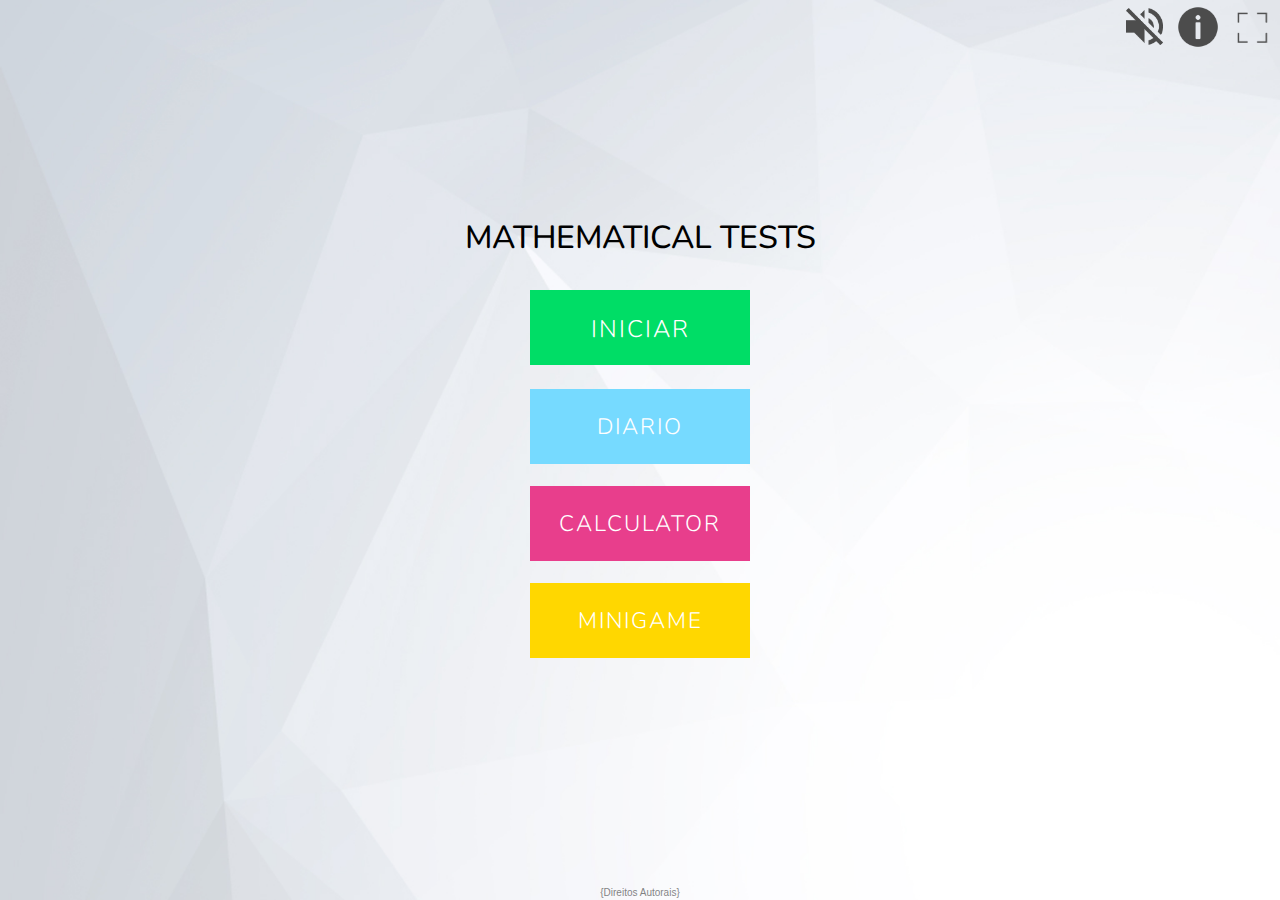
<file: index.html>
<!DOCTYPE html>
<html lang="pt-br">
<head>
    <meta name="viewport" content="width=device-width, user-scalable=no">
    <link rel="icon" href="imagens/the-sum-of2.png">
    <link rel="stylesheet" href="css/estilos.css">
    <link rel="stylesheet" href="css/tingle.min.css">
    <link rel="stylesheet" href="css/button.css">
    <link rel="stylesheet" href="css/modal.css">
    <link rel="stylesheet" href="css/bootstrap.css">
    <meta http-equiv="Content-Language" content="pt-br">
    <meta charset="utf-8">
    <title>MATHEMATICAL TESTS</title>
</head>

<body id="teste">
   <audio id="music" src="audios/music.mp3" type="audio/mp3" autoplay="" loop></audio>
   <nav id="config">
       <img src="imagens/fullscreen.png" id="fullscreen" title='Tela Cheia' class="musIcon" onclick="toggleFullScreen()">
       <img src="imagens/Minimizar.png" id="minimizar" title="Minimizar" class="musIcon" onclick="toggleFullScreen()">
       <img id="inf" src="imagens/infoimg.png" alt="informações sobre o trabalho">
       <img id="activated" class="musIcon" src="imagens/musicon.png" alt="desativar a musica do site">
       <img id="disabled" class="musIcon" src="imagens/musicoff.png" alt="Ativar musica do site">
   </nav>

    <div class="menu">

        <h1 id="titulo">MATHEMATICAL TESTS</h1>

        <a id="b1" id="ButRes" href="SeletordeFases/index.html" class="bts">
            <span>Iniciar</span>
    </a>

        <a id="b2" href="TimeLineIndex.html" id="ButRes" class="bts">
            <span>Diario</span>
    </a>
    <a id="b3" id="ButRes" href="Calc/index.html" class="bts">
        <span>Calculator</span>
</a>
<a id="b4" id="ButRes" href="FastCalculator/FastCalculatorIndex.html" class="bts">
    <span>MiniGame</span>
</a>

    </div>

    <footer>{Direitos Autorais}</footer>
    <script src="JS/tingle.min.js" charset="utf-8"></script>
    <script src="JS/script.js" charset="utf-8"></script>
</body>

</html>
</file>
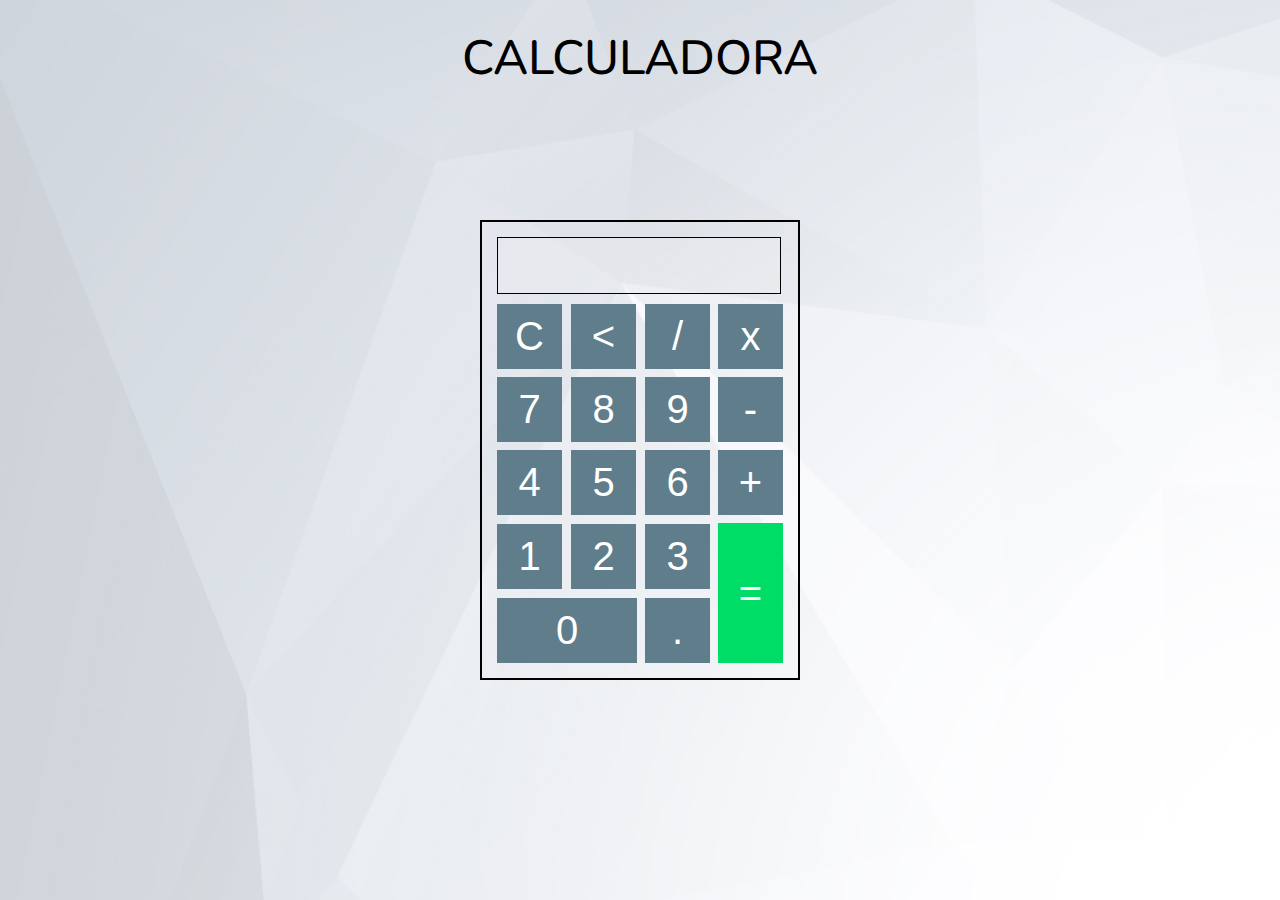
<file: Calc/index.html>
<!DOCTYPE html>
<html>
<head>
	<meta name="viewport" content="width=device-width, initial-scale=1.0">
	<title>Calculadora</title>
	<link rel="stylesheet" type="text/css" href="main.css">
</head>
<body>
	<h1>CALCULADORA</h1>
	<div class="main">
		<form name="form">
			<input disabled="disabled" class="textview" name="textview">
		</form>
		<table>
			<tr>
				<td><input class="btt" type="button" value="C" onclick="limpar()"></td>
				<td><input class="btt" type="button" value="<" onclick="voltar()"></td>
				<td><input class="btt" type="button" value="/" onclick="inserir_num('/')"></td>
				<td><input class="btt" type="button" value="x" onclick="inserir_num('*')"></td>
			</tr>
			<tr>
				<td><input class="btt" type="button" value="7" onclick="inserir_num(7)"></td>
				<td><input class="btt" type="button" value="8" onclick="inserir_num(8)"></td>
				<td><input class="btt" type="button" value="9" onclick="inserir_num(9)"></td>
				<td><input class="btt" type="button" value="-" onclick="inserir_num('-')"></td>
			</tr>
			<tr>
				<td><input class="btt" type="button" value="4" onclick="inserir_num(4)"></td>
				<td><input class="btt" type="button" value="5" onclick="inserir_num(5)"></td>
				<td><input class="btt" type="button" value="6" onclick="inserir_num(6)"></td>
				<td><input class="btt" type="button" value="+" onclick="inserir_num('+')"></td>
			</tr>
			<tr>
				<td><input class="btt" type="button" value="1" onclick="inserir_num(1)"></td>
				<td><input class="btt" type="button" value="2" onclick="inserir_num(2)"></td>
				<td><input class="btt" type="button" value="3" onclick="inserir_num(3)"></td>
				<td rowspan="5"><input id="igual" class="btt" type="button" value="=" onclick="resposta()"></td>
			</tr>
			<tr>
				<td colspan="2"><input id="zero" class="btt" type="button" value="0" onclick="inserir_num(0)"></td>
				<td><input class="btt" type="button" value="." onclick="inserir_num('.')"></td>
			</tr>
		</table>
	</div>
	<script type="text/javascript" src="script.js"></script>
</body>
</html>
</file>
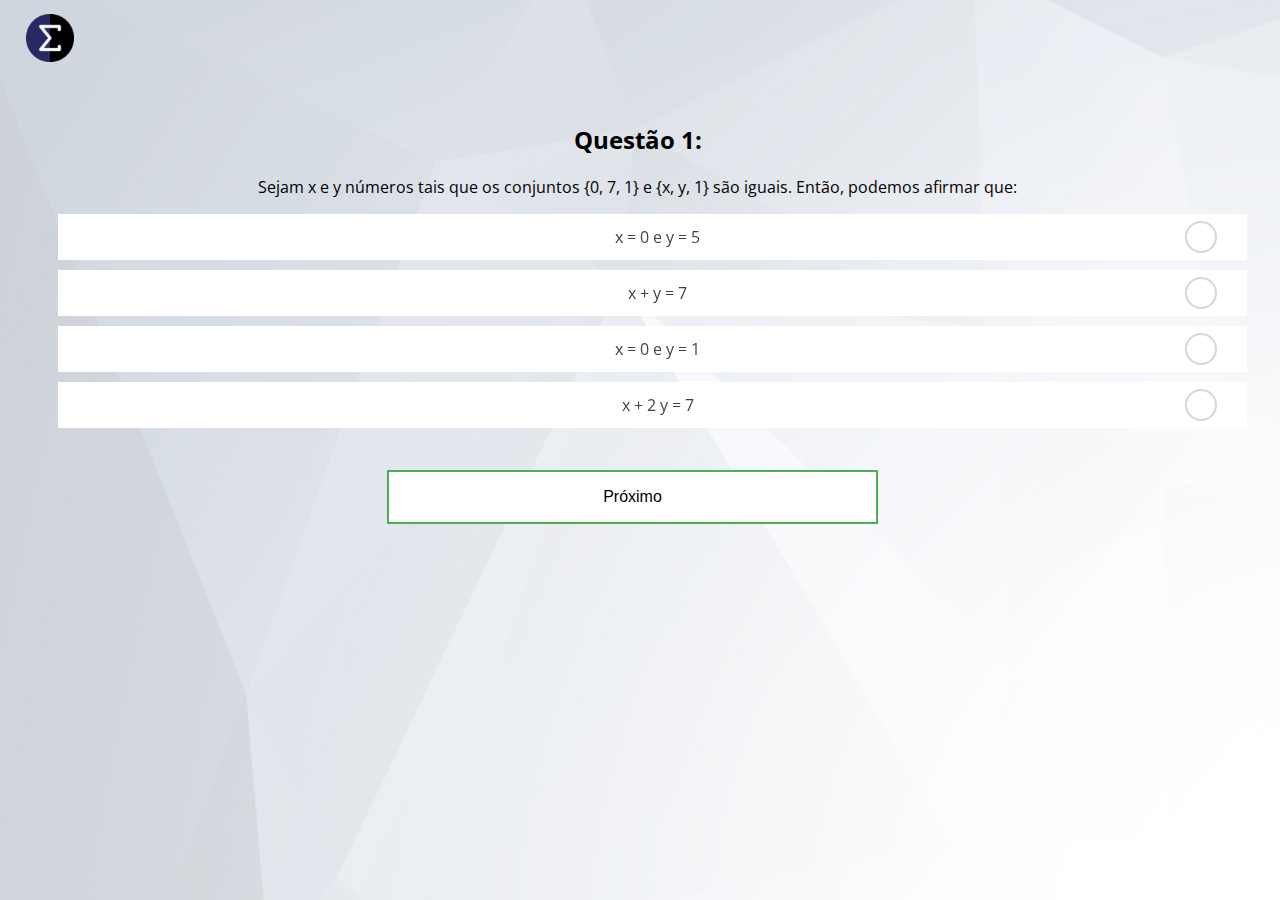
<file: conjuntos/index.html>
<!DOCTYPE html>
<html lang="pt-bt">

<head>
    <meta charset="UTF-8">
    <title>Conjuntos</title>
    <link rel="icon" href="imgs/the-sum-of2.png">
    <link rel="stylesheet" href="scss/button.css">
    <link rel="stylesheet" href="css/estilo.css">
    <link rel="stylesheet" href="cssradio/style.css">
    <link rel="stylesheet" href="scss/style.scss">
    <link rel="stylesheet" href="modal/tingle.min.css">
    <link rel="stylesheet" type="text/css" href="https://fonts.googleapis.com/css?family=Open Sans" />
</head>

<body>
    <a href="../index.html"><img title="Voltar para o Menu" src="imgs/the-sum-of2.png" id="voltar"></a>
    <div id='container'>
        <div id='title'>
        </div>
        <br>
        <div id='quiz'></div>
        <div id='next'><button class="button button1">Próximo</button></div>
        <div id='start'><button class="button button1">Tentar novamente</button></div>
        <div id='fim'><button class="button button1">Gabarito</button></div>
    </div>

    <script type='text/javascript' src='https://ajax.googleapis.com/ajax/libs/jquery/1.9.1/jquery.min.js'></script>
    <script src='http://cdnjs.cloudflare.com/ajax/libs/jquery/2.1.3/jquery.min.js'></script>
    <link href="https://fonts.googleapis.com/css?family=Fira+Sans" rel="stylesheet">
    <script src="modal/tingle.min.js"></script>
    <script src="js/index.js"></script>
</body>

</html>
</file>
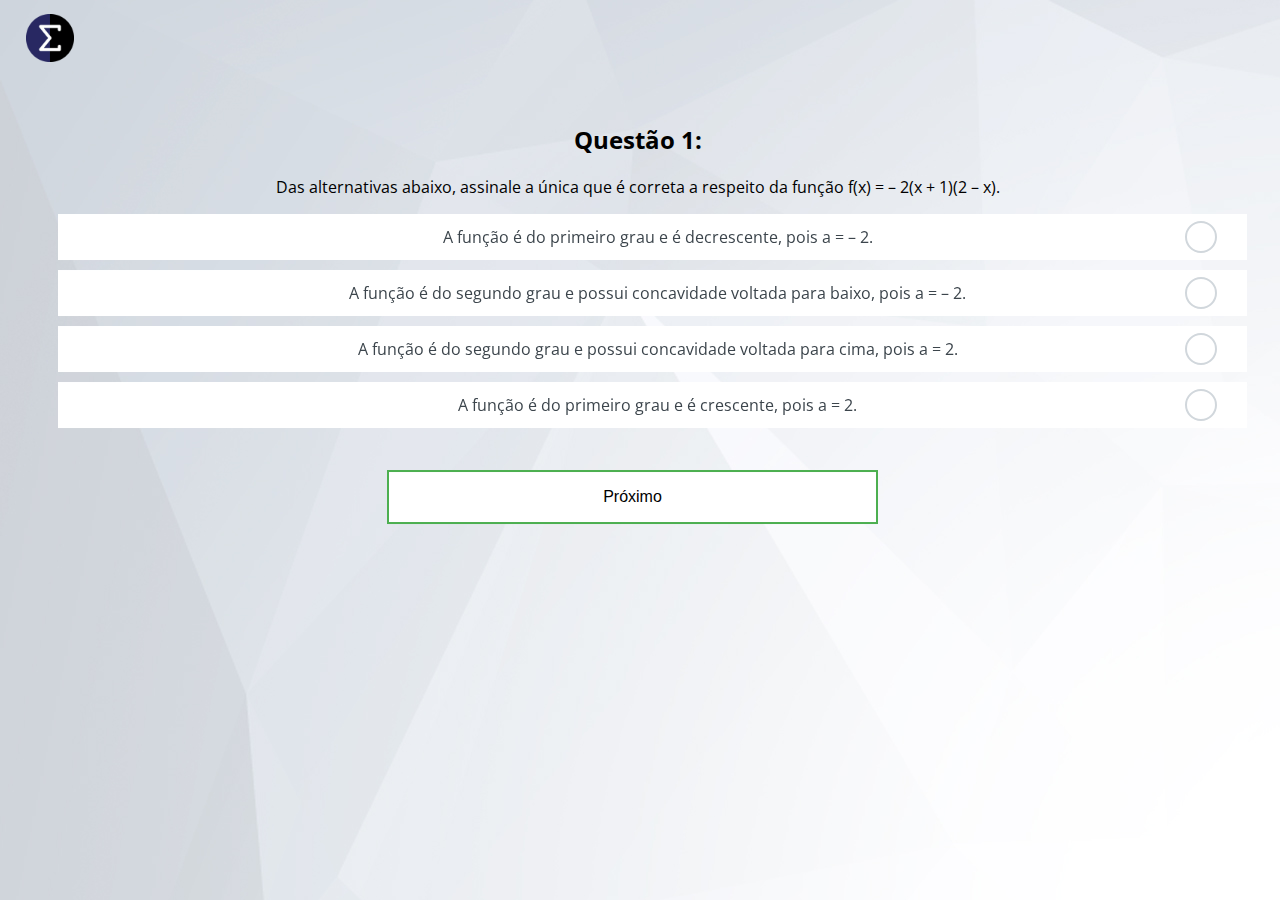
<file: funcao2grau/index.html>
<!DOCTYPE html>
<html lang="pt-bt">

<head>
    <meta charset="UTF-8">
    <title>Função de 2° Grau</title>
    <link rel="icon" href="imgs/the-sum-of2.png">
    <link rel="stylesheet" href="scss/button.css">
    <link rel="stylesheet" href="css/estilo.css">
    <link rel="stylesheet" href="cssradio/style.css">
    <link rel="stylesheet" href="scss/style.scss">
    <link rel="stylesheet" href="modal/tingle.min.css">
    <link rel="stylesheet" type="text/css" href="https://fonts.googleapis.com/css?family=Open Sans" />
</head>

<body>
    <a href="../index.html"><img title="Voltar para o Menu" src="imgs/the-sum-of2.png" id="voltar"></a>
    <div id='container'>
        <div id='title'>
        </div>
        <br>
        <div id='quiz'></div>
        <div id='next'><button class="button button1">Próximo</button></div>
        <div id='start'><button class="button button1">Tentar novamente</button></div>
        <div id='fim'><button class="button button1">Gabarito</button></div>
    </div>

    <script type='text/javascript' src='https://ajax.googleapis.com/ajax/libs/jquery/1.9.1/jquery.min.js'></script>
    <script src='http://cdnjs.cloudflare.com/ajax/libs/jquery/2.1.3/jquery.min.js'></script>
    <link href="https://fonts.googleapis.com/css?family=Fira+Sans" rel="stylesheet">
    <script src="modal/tingle.min.js"></script>
    <script src="js/index.js"></script>
</body>

</html>
</file>
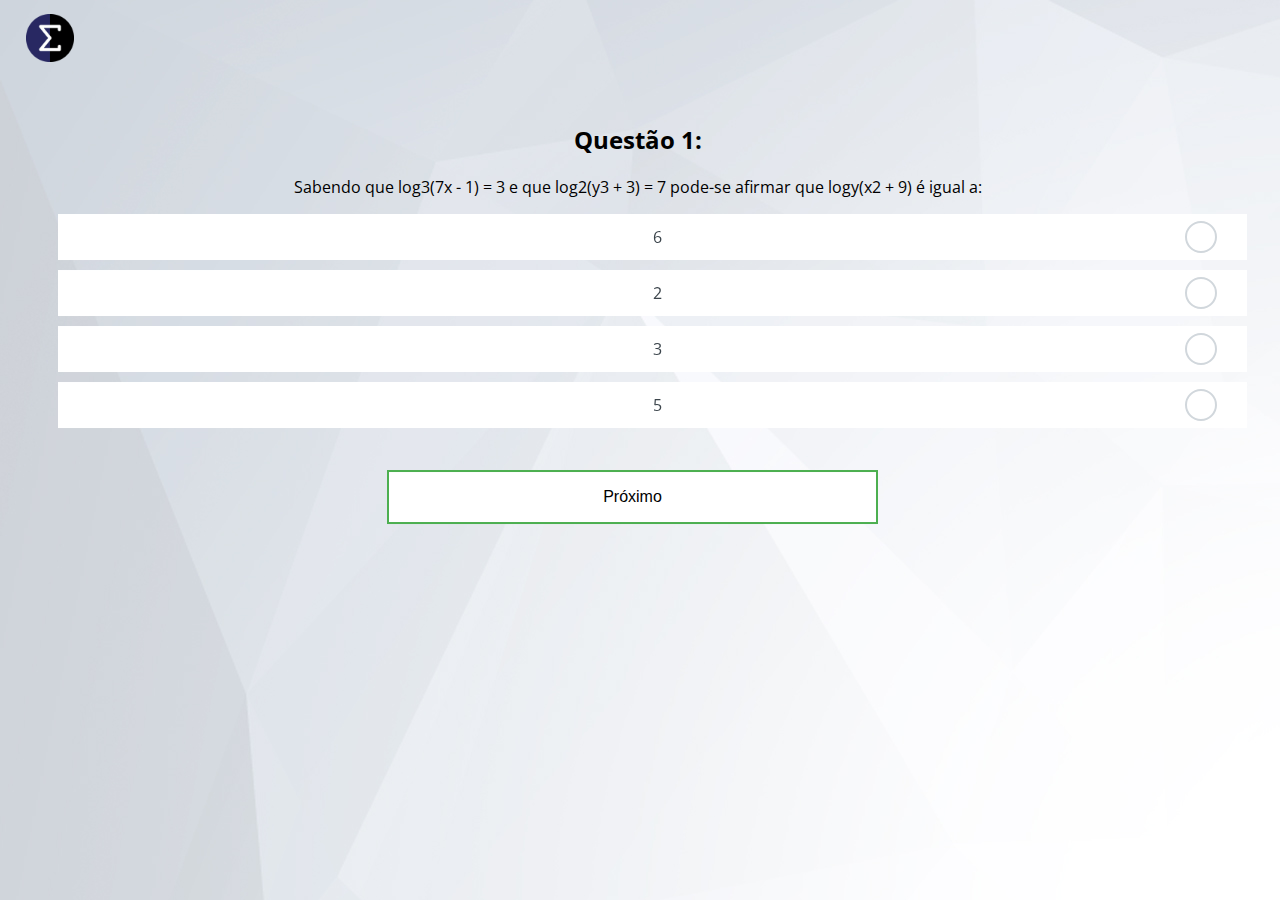
<file: Logaritimo/index.html>
<!DOCTYPE html>
<html lang="pt-bt">

<head>
    <meta charset="UTF-8">
    <title>Logaritimo</title>
    <link rel="icon" href="imgs/the-sum-of2.png">
    <link rel="stylesheet" href="scss/button.css">
    <link rel="stylesheet" href="css/estilo.css">
    <link rel="stylesheet" href="cssradio/style.css">
    <link rel="stylesheet" href="scss/style.scss">
    <link rel="stylesheet" href="modal/tingle.min.css">
    <link rel="stylesheet" type="text/css" href="https://fonts.googleapis.com/css?family=Open Sans" />
</head>

<body>
    <a href="../index.html"><img title="Voltar para o Menu" src="imgs/the-sum-of2.png" id="voltar"></a>
    <div id='container'>
        <div id='title'>
        </div>
        <br>
        <div id='quiz'></div>
        <div id='next'><button class="button button1">Próximo</button></div>
        <div id='start'><button class="button button1">Tentar novamente</button></div>
        <div id='fim'><button class="button button1">Gabarito</button></div>
    </div>
    

    <script type='text/javascript' src='https://ajax.googleapis.com/ajax/libs/jquery/1.9.1/jquery.min.js'></script>
    <script src='http://cdnjs.cloudflare.com/ajax/libs/jquery/2.1.3/jquery.min.js'></script>
    <link href="https://fonts.googleapis.com/css?family=Fira+Sans" rel="stylesheet">
    <script src="modal/tingle.min.js"></script>
    <script src="js/index.js"></script>
</body>

</html>
</file>
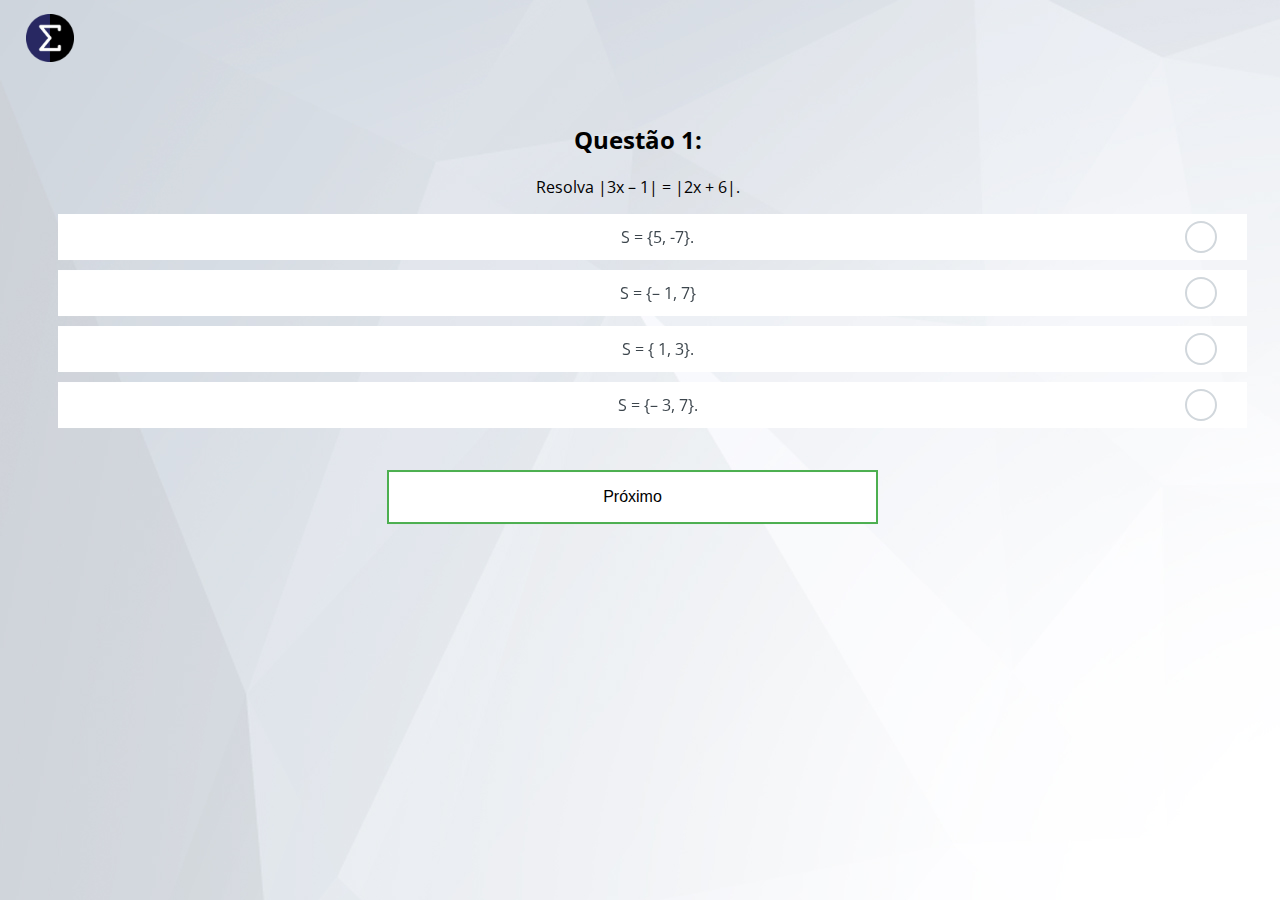
<file: Modulo/index.html>
<!DOCTYPE html>
<html lang="pt-bt">

<head>
    <meta charset="UTF-8">
    <title>Modulo</title>
    <link rel="icon" href="imgs/the-sum-of2.png">
    <link rel="stylesheet" href="scss/button.css">
    <link rel="stylesheet" href="css/estilo.css">
    <link rel="stylesheet" href="cssradio/style.css">
    <link rel="stylesheet" href="scss/style.scss">
    <link rel="stylesheet" href="modal/tingle.min.css">
    <link rel="stylesheet" type="text/css" href="https://fonts.googleapis.com/css?family=Open Sans" />
</head>

<body>
    <a href="../index.html"><img title="Voltar para o Menu" src="imgs/the-sum-of2.png" id="voltar"></a>
    <div id='container'>
        <div id='title'>
        </div>
        <br>
        <div id='quiz'></div>
        <div id='next'><button class="button button1">Próximo</button></div>
        <div id='start'><button class="button button1">Tentar novamente</button></div>
        <div id='fim'><button class="button button1">Gabarito</button></div>
    </div>

    <script type='text/javascript' src='https://ajax.googleapis.com/ajax/libs/jquery/1.9.1/jquery.min.js'></script>
    <script src='http://cdnjs.cloudflare.com/ajax/libs/jquery/2.1.3/jquery.min.js'></script>
    <link href="https://fonts.googleapis.com/css?family=Fira+Sans" rel="stylesheet">
    <script src="modal/tingle.min.js"></script>
    <script src="js/index.js"></script>
</body>

</html>
</file>
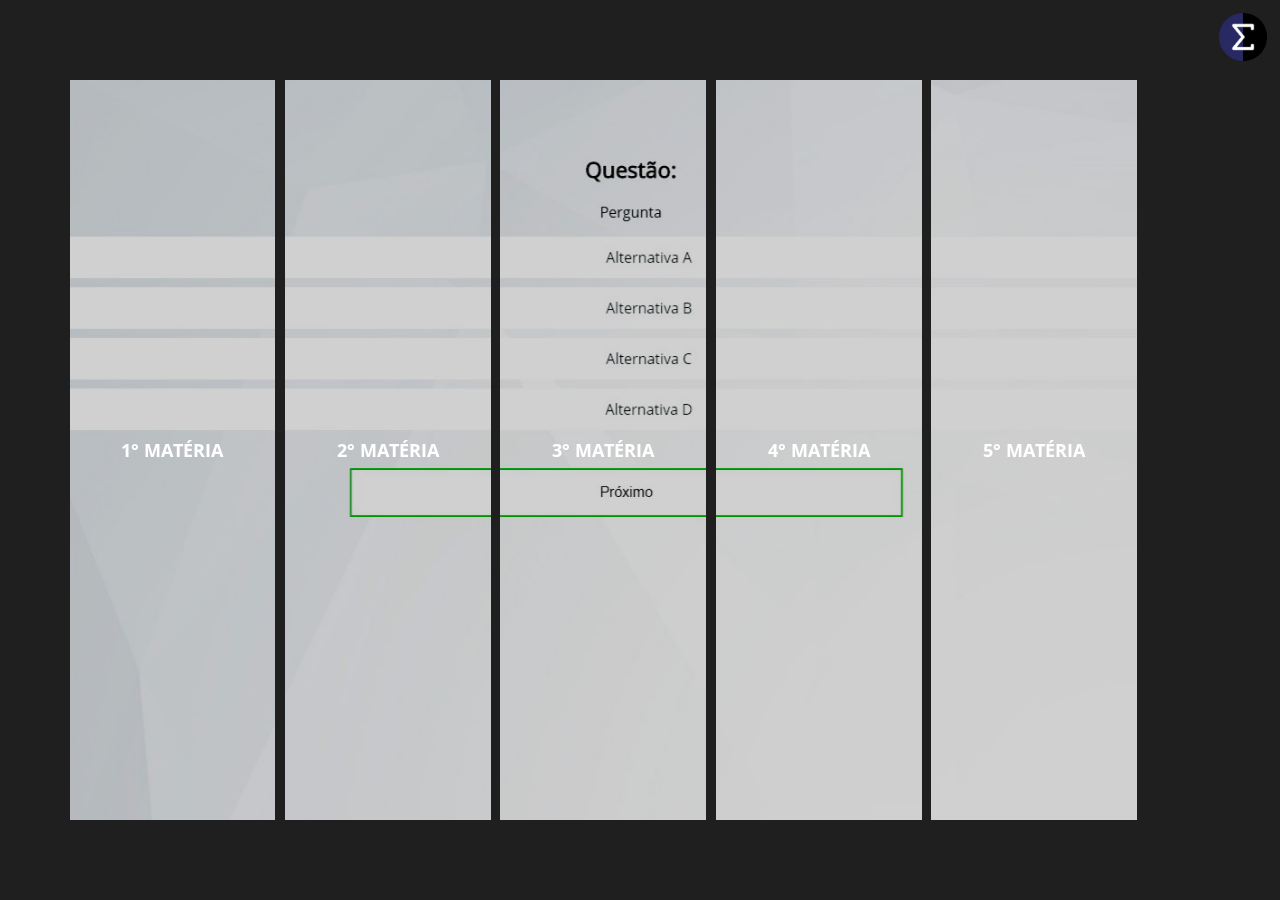
<file: SeletordeFases/index.html>
<!DOCTYPE html>
<html lang="pt-br">

<head>
    <meta charset="UTF-8">
    <title>Fases</title>

    <link rel='stylesheet' href='https://fonts.googleapis.com/css?family=Open+Sans'>
    <link rel="stylesheet" href="css/style.css">
    <link rel="icon" href="imagens/the-sum-of2.png">
 

</head>

<body>
    <a href="../index.html"><img title="Página Inicial" id="volte" src="imagens/the-sum-of2.png"></a>
    <div class="cont s--inactive">
  <!-- cont inner start -->
  <div class="cont__inner">
    <!-- el start -->
    <div class="el">
      <div class="el__overflow">
        <div class="el__inner">
          <div class="el__bg"></div>
          <div class="el__preview-cont">
            <h2 class="el__heading">1° Matéria</h2>
          </div>
          <a href="../conjuntos/index.html">
          <div class="el__content">
            <div class="el__text">Conjuntos</div>
          </div>
          </a>
            <div class="el__close-btn"></div>
        </div>
      </div>
      <div class="el__index">
        <div class="el__index-back">1</div>
        <div class="el__index-front">
          <div class="el__index-overlay" data-index="1">1</div>
        </div>
      </div>
    </div>
    <!-- el end -->
    <!-- el start -->
    <div class="el">
      <div class="el__overflow">
        <div class="el__inner">
          <div class="el__bg"></div>
          <div class="el__preview-cont">
            <h2 class="el__heading">2° Matéria</h2>
          </div>
          <a href="../funcao2grau/index.html">
          <div class="el__content">
            <div class="el__text">Função de 2° grau</div>
          </div>
            </a>
            <div class="el__close-btn"></div>
        </div>
      </div>
      <div class="el__index">
        <div class="el__index-back">2</div>
        <div class="el__index-front">
          <div class="el__index-overlay" data-index="2">2</div>
        </div>
      </div>
    </div>
    <!-- el end -->
    <!-- el start -->
    <div class="el">
      <div class="el__overflow">
        <div class="el__inner">
          <div class="el__bg"></div>
          <div class="el__preview-cont">
            <h2 class="el__heading">3° Matéria</h2>
          </div>
          <a href="../Modulo/index.html">
          <div class="el__content">
            <div class="el__text">Modulo</div>
          </div>
            </a>
            <div class="el__close-btn"></div>
        </div>
      </div>
      <div class="el__index">
        <div class="el__index-back">3</div>
        <div class="el__index-front">
          <div class="el__index-overlay" data-index="3">3</div>
        </div>
      </div>
    </div>
    <!-- el end -->
    <!-- el start -->
    <div class="el">
      <div class="el__overflow">
        <div class="el__inner">
          <div class="el__bg"></div>
          <div class="el__preview-cont">
            <h2 class="el__heading">4° Matéria</h2>
          </div>
            <a href="../Logaritimo/index.html">
          <div class="el__content">
            <div class="el__text">Logaritimo</div>
          </div>
            </a>
            <div class="el__close-btn"></div>
        </div>
      </div>
      <div class="el__index">
        <div class="el__index-back">4</div>
        <div class="el__index-front">
          <div class="el__index-overlay" data-index="4">4</div>
        </div>
      </div>
    </div>
    <!-- el end -->
    <!-- el start -->
    <div class="el">
      <div class="el__overflow">
        <div class="el__inner">
          <div class="el__bg"></div>
          <div class="el__preview-cont">
            <h2 class="el__heading">5° Matéria</h2>
          </div>
          <a href="../FastCalculatorIndex.html">
          <div class="el__content">
            <div class="el__text">Trigonometria</div>
          </div>
            </a>
            <div class="el__close-btn"></div>
        </div>
      </div>
      <div class="el__index">
        <div class="el__index-back">5</div>
        <div class="el__index-front">
          <div class="el__index-overlay" data-index="5">5</div>
        </div>
      </div>
    </div>
    <!-- el end -->
  </div>
  <!-- cont inner end -->
</div>
    

    <script src="js/index.js"></script>

</body>

</html>
</file>
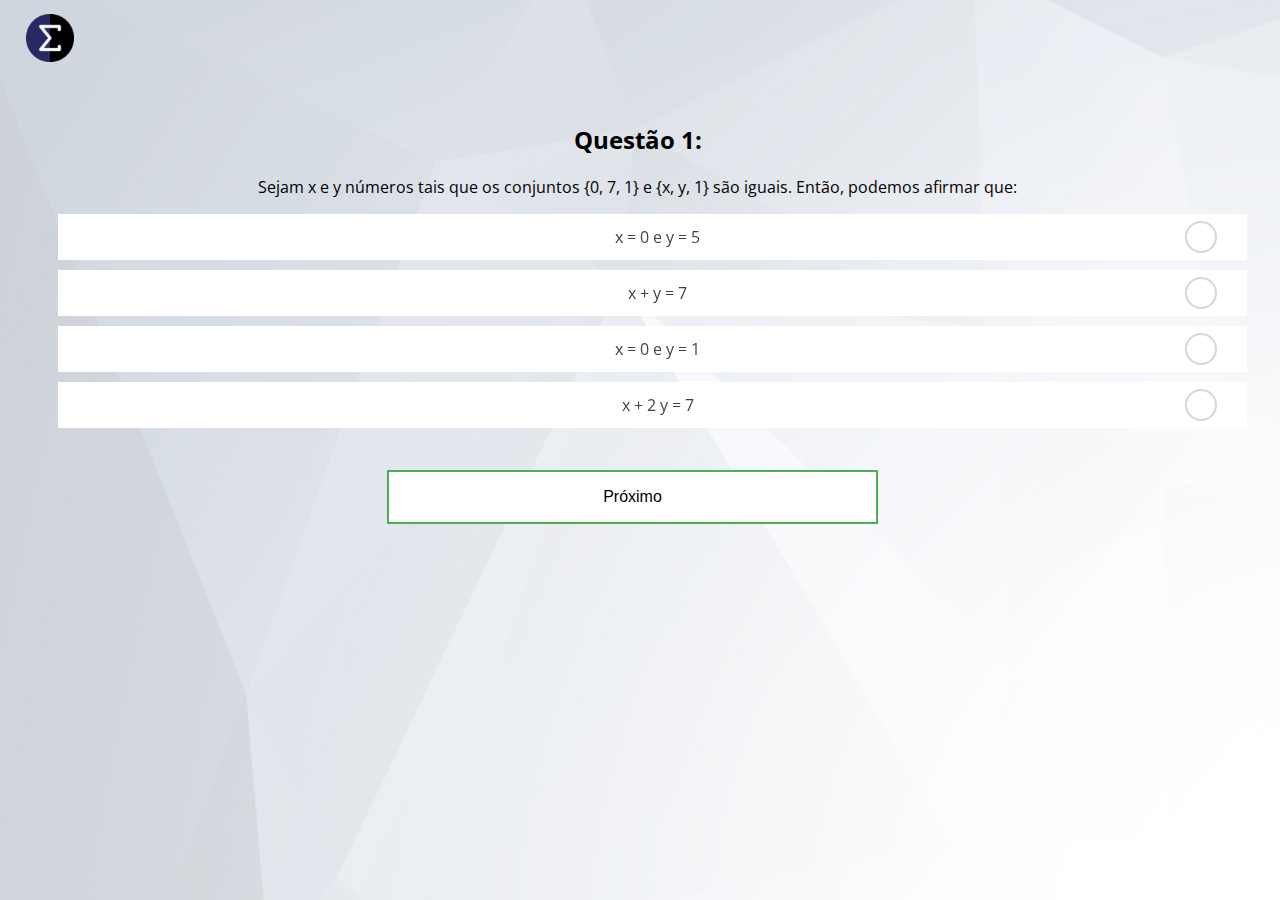
<file: Trigonometria/index.html>
<!DOCTYPE html>
<html lang="pt-bt">

<head>
    <meta charset="UTF-8">
    <title>Fase 3</title>
    <link rel="icon" href="imgs/the-sum-of2.png">
    <link rel="stylesheet" href="scss/button.css">
    <link rel="stylesheet" href="css/estilo.css">
    <link rel="stylesheet" href="cssradio/style.css">
    <link rel="stylesheet" href="scss/style.scss">
    <link rel="stylesheet" href="modal/tingle.min.css">
    <link rel="stylesheet" type="text/css" href="https://fonts.googleapis.com/css?family=Open Sans" />
</head>

<body>
    <a href="../index.html"><img title="Voltar para o Menu" src="imgs/the-sum-of2.png" id="voltar"></a>
    <div id='container'>
        <div id='title'>
        </div>
        <br>
        <div id='quiz'></div>
        <div id='next'><button class="button button1">Próximo</button></div>
        <div id='start'><button class="button button1">Tentar novamente</button></div>
        <div id='fim'><button class="button button1">Fim??</button></div>
    </div>

    <script type='text/javascript' src='https://ajax.googleapis.com/ajax/libs/jquery/1.9.1/jquery.min.js'></script>
    <script src='http://cdnjs.cloudflare.com/ajax/libs/jquery/2.1.3/jquery.min.js'></script>
    <link href="https://fonts.googleapis.com/css?family=Fira+Sans" rel="stylesheet">
    <script src="modal/tingle.min.js"></script>
    <script src="js/index.js"></script>
</body>

</html>
</file>
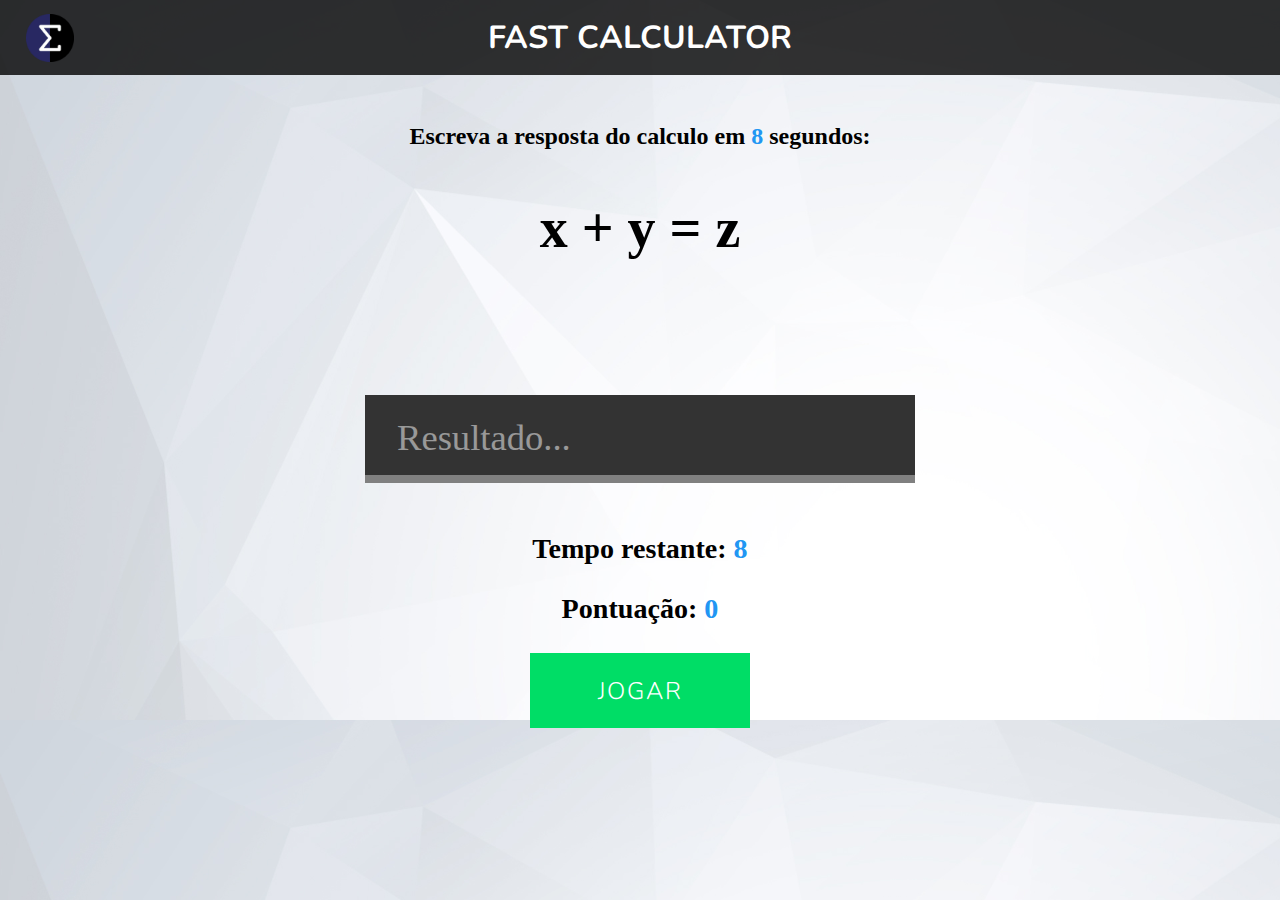
<file: FastCalculator/FastCalculatorIndex.html>
<!DOCTYPE html>

<html lang="pt-br">

  <head>
    <meta charset="UTF-8">
    <meta name="viewport" content="width=device-width, user-scalable=no">
    <link rel="stylesheet" href="../modal/tingle.min.css">
    <link rel="stylesheet" href="FastCalculatorMain.css">
    <link rel="icon" href="../imagens/the-sum-of2.png">
    <title>Fast Calculator</title>
  </head>

  <body>
    <a href="../index.html"><img src="../imagens/the-sum-of2.png" id="voltar"></a>
    <header id="cabecalho">
      <h1 id="title">FAST CALCULATOR</h1>
    </header>
    <div id="corpo">
    <h2 id="tutorial">Escreva a resposta do calculo em <span id="sgs">8</span> segundos:</h2>
    <h2 id="calculo_atual">x + y = z</h2>

    <div class="centered">
      <div class="group">
        <input type="number" id="name" required="required" autocomplete="off">
        <label for="name">Resultado...</label>
      <div class="bar" id="barra"></div>
    </div>
    <div id="contador">
    <h3 id="segs">Tempo restante: <span id="segundos_restantes">8</span></h3>
    <h3 id="pts">Pontuação: <span id="pontuacao_atual">0</span></h3>
  </div>
  <button id="ButRes" class="bts">Jogar</button>
</div>
<h3 id="num_questoes">1/10</h3>
  </div>
 <script src="../modal/tingle.min.js"></script>
<script src="FastCalculatorScript.js"></script>
  </body>

</html>
</file>
<file: css/estilos.css>
#modal-open {
  display: block;
}
#modal-close {
  display: none;
}
.abrirCreditos {
  width: 6%;
  display: inline-block;
}

.girar{
    position: relative;
    animation: girar .5s ease-in-out 0s;
    animation-fill-mode: forwards;
}
.fade {
  position: relative;
  animation: fadeIn .9s ease-in-out 0s;
}

#borda {
  border-top: 1px solid #e9ecef;
}
#descricao {
  margin-left: 4.8em;
  display: none;
}
#b3 {
  background: #e83e8c;
}
@keyframes girar {
  from {
  	transform: rotate(0deg);
  	 }
  to {
  	transform: rotate(90deg);
  }
}
@keyframes fadeIn {
  0% {
    opacity: 0.0;
  }
  100% {
    opacity: 1.0;
  }
}

@keyframes fadeOut {
  0% {
    background:rgba(0,0,0,.7);
  }
  100% {
    background:rgba(0,0,0,.0);
  }
}
</file>
<file: css/button.css>
@import url(https://fonts.googleapis.com/css?family=Nunito:300);

body {
    font-family: "Nunito", sans-serif;
    font-size: 24px;
    margin: 0;
    height: 100%;
    background-image: url(../imagens/fundo.jpg);
    background-size: cover;
    background-repeat: no-repeat;
    overflow-y: hidden;
    overflow-x: hidden;
    font-weight: bold;
    color: white;
    user-select: none;
    -webkit-user-select: none;
    -ms-user-select: none;
    -moz-user-select: none;
    display: flex;
    flex-direction: column;
    justify-content: center;
    align-items: center;
}
#b1 {
    margin-top: 1em;
}
.bts {
    display: block;
    text-transform: uppercase;
    letter-spacing: 2px;
    text-align: center;
    color: #0C5;

    font-size: 24px;
    font-family: "Nunito", sans-serif;
    font-weight: 300;

    margin: 1em auto;

    top: 0;
    right: 0;
    bottom: 0;
    left: 0;

    padding: 20px 0;
    width: 220px;
    height: 75px;

    background: #0D6;
    border: 1px solid #0D6;
    color: #FFF;
    overflow: hidden;

    transition: all 0.5s;
    margin-top: 0%;
    display: block;
}

.bts:hover,
.bts:active {
    text-decoration: none;
    color: #0C5;
    border-color: #0C5;
    background: #FFF;
}

.bts span {
    display: inline-block;
    position: relative;
    padding-right: 0;

    transition: padding-right 0.5s;
}

.bts span:after {
    content: ' ';
    position: absolute;
    top: 0;
    right: -18px;
    opacity: 0;
    width: 10px;
    height: 10px;
    margin-top: -10px;

    background: rgba(0, 0, 0, 0);
    border: 3px solid #FFF;
    border-top: none;
    border-right: none;

    transition: opacity 0.5s, top 0.5s, right 0.5s;
    transform: rotate(-45deg);
}

.bts:hover span,
.bts:active span {
    padding-right: 30px;
}

.bts:hover span:after,
.bts:active span:after {
    transition: opacity 0.5s, top 0.5s, right 0.5s;
    opacity: 1;
    border-color: #0C5;
    right: 0;
    top: 50%;
}

h1{
    text-align: center;
    color: black;
    font-family: "Nunito", sans-serif;
}
#b4 {
    display: block;
    margin-top: 0%;
    background: #FFD700;
    border: 1px solid #FFD700;
    font-size: 140%;
}

#b4:hover,
#b4:active {
    text-decoration: none;
    color: #FFD700;
    border-color: #FFD700;
    background: #FFF;
}

#b4:hover span:after,
#b4:active span:after {
    transition: opacity 0.5s, top 0.5s, right 0.5s;
    opacity: 1;
    border-color: #FFD700;
    right: 0;
    top: 50%;
}

#b2 {
    display: block;
    margin-top: 0%;
    background: #76daff;
    border: 1px solid #76daff;
    font-size: 140%;
}

#b2:hover,
#b2:active {
    text-decoration: none;
    color: #76daff;
    border-color: #76daff;
    background: #FFF;
}

#b2:hover span:after,
#b2:active span:after {
    transition: opacity 0.5s, top 0.5s, right 0.5s;
    opacity: 1;
    border-color: #76daff;
    right: 0;
    top: 50%;
}

footer {
    text-align: center;
    position: absolute;
    width: 99vw;
    bottom: 0;
    opacity: 0.55;
    font-size: 10px;
    color: #202121;
}

#b3 {
    display: block;
    margin-top: 0%;
    background: #e83e8c;
    border: 1px solid #e83e8c;
    font-size: 140%;
}

#b3:hover,
#b3:active {
    text-decoration: none;
    color: #e83e8c;
    border-color: #e83e8c;
    background: #FFF;
}

#b3:hover span:after,
#b3:active span:after {
    transition: opacity 0.5s, top 0.5s, right 0.5s;
    opacity: 1;
    border-color: #e83e8c;
    right: 0;
    top: 50%;
}

body,
html {
    min-height: 100%;
}

.menu {
    height: 100vh;
    transition: 1s linear;
    display: flex;
    flex-direction: column;
    justify-content: center;
    align-items: center;
}

#titulo {
    transition: 1s linear;
    color: black;
    text-align: center;
    font-size: 2em;

}

#config {
    float: right;
    width: 100%;
    position: absolute;
    top: 0;
    justify-content: flex-end;
}

#inf{
    height: 5vh;
    float: right;
    padding: 0.1em;
    cursor: pointer;
    transition: all .3s ease-in-out;
    margin: 0.3em;
}

#inf:hover {
    border-radius: 50%;
    top: 1px;
    box-shadow: 0 2px 2px #777;
}

.modal{
    transition: 1s linear;
}

.musIcon{
    height: 5vh;
    float: right;
    padding: 0.2em;
    cursor: pointer;
    transition: all .3s ease-in-out;
    margin: 0.3em;
}

.musIcon:hover {
    border-radius: 50%;
    top: 1px;
    box-shadow: 0 2px 2px #777;
}

#modall{
    transition: all .3s ease-in-out;
}

#activated{
    display: none;
}

.tingle-modal__close{
    display: none;
}

#minimizar{
    display: none;
}
</file>
<file: css/modal.css>
#credits{
    text-align: center;
    transition: 2s linear;
}
#credits h2{
    font-family: 'Nunito';
    color: black;
    transition: 2s linear;
}
#credits h4{
    margin-top: 0.1em;
}
header {
    background-color: #f5f5f5;
    padding: 1vh;
    text-align: center;
    font-size: 4vh;
    color: white;
}
#modalBody{
    text-align: center;
    padding: 0.5em;
    background-color: white;
}
/* botão do modal*/
.btz {
    display: block;
    letter-spacing: 2px;
    text-align: center;
    color: #0C5;

    font-size: 1.2em;
    font-family: "Nunito", sans-serif;
    font-weight: 300;

    top: 0;
    right: 0;
    bottom: 0;
    left: 0;

    padding: 10px 0;
    width: 220px;
    height: 3%;

    background: #0D6;
    border: 1px solid #0D6;
    color: #FFF;
    overflow: hidden;

    transition: all 0.5s;
    margin-top: 0%;
    display: block;
}

.btz:hover,
.btz:active {
    text-decoration: none;
    color: #0C5;
    border-color: #0C5;
    background: #FFF;
}

.btz span {
    display: inline-block;
    position: relative;
    padding-right: 0;

    transition: padding-right 0.5s;
}


.btz span:after {
    content: '';
    position: absolute;
    top: 0;
    right: -18px;
    opacity: 0;
    width: 10px;
    height: 10px;
    margin-top: -10px;

    background: rgba(0, 0, 0, 0);
    border: 3px solid #FFF;
    border-top: none;
    border-right: none;

    transition: opacity 0.5s, top 0.5s, right 0.5s;
    transform: rotate(-45deg);
}

.btz:hover span,
.btz:active span {
    padding-right: 30px;
}

.btz:hover span:after,
.btz:active span:after {
    transition: opacity 0.5s, top 0.5s, right 0.5s;
    opacity: 1;
    border-color: #0C5;
    right: 0;
    top: 50%;
}
</file>
<file: Calc/main.css>
@import url(https://fonts.googleapis.com/css?family=Nunito:300);

body {
	margin: 0;
	padding: 0;
	background-image: url("fundo.jpg");
}
.btt {
	width: 65px;
	height: 65px;
	font-size: 40px;
	margin: 2px;
	cursor: pointer;
	border: none;
	color: white;
	background-color: #607d8b;
}
.textview {
	width: 272px;
	margin: 5px;
	font-size: 40px;
	padding: 5px;
	border: solid 1px black;
	color: black;
}
#zero {
	width: 140px;
}
#igual {
	height: 140px;
	background-color: #0D6;
}
.main {
	position: absolute;
	top: 50%;
	left: 50%;
	transform: translateX(-50%)translateY(-50%);
	border: solid 2px black;
	padding: 10px;
}
h1 {
	text-align: center;
	font-family: "Nunito", sans-serif;
	font-size: 3em;
	font-weight: 500;
	padding-top: 20px;
	margin: 5px;
}
</file>
<file: conjuntos/scss/button.css>
@mixin btn-border-drawing($color: #ccc, $hover: black, $width: 2px, $vertical: top, $horizontal: left, $duration: 0.25s) {
  box-shadow: inset 0 0 0 $width $color;
  color: $color;
  transition: color $duration $duration/3;
  position: relative;
  
  &::before,
  &::after {
    border: 0 solid transparent;
    box-sizing: border-box;
    content: '';
    pointer-events: none;
    position: absolute;
    width: 0; height: 0;
    
    #{$vertical}: 0; 
    #{$horizontal}: 0;
  }

  &::before {
    $h-side: if($horizontal == 'left', 'right', 'left');
    
    border-#{$vertical}-width: $width;
    border-#{$h-side}-width: $width;
  }
  
  &::after {
    $v-side: if($vertical == 'top', 'bottom', 'top');
    
    border-#{$v-side}-width: $width;
    border-#{$horizontal}-width: $width;
  }
  
  &:hover {
    color: $hover;
    
    &::before,
    &::after {
      border-color: $hover;
      transition: border-color 0s, width $duration, height $duration;
      width: 100%;
      height: 100%;
    }
    
    &::before { transition-delay: 0s, 0s, $duration; }
    
    &::after { transition-delay: 0s, $duration, 0s; }
  }
}

.draw-border {
  @include btn-border-drawing(#58afd1, #ffe593, 4px, bottom, right);
}

//=== Button styling, semi-ignore
.btn {
  background: none;
  border: none;
  cursor: pointer;
  line-height: 1.5;
  font: 700 1.2rem 'Roboto Slab', sans-serif;
  padding: 1em 2em;
  letter-spacing: 0.05rem;
  
  &:focus { outline: 2px dotted #55d7dc; }
}

//=== Pen styling, ignore
body { 
  background: #1f1a25;
  display: flex; 
  align-items: center;
  justify-content: center;
  min-height: 100vh;
}
</file>
<file: conjuntos/css/estilo.css>
body {
    font-family: Open Sans;
    background-image: url(../imgs/fundo.jpg);
}

h1 {
    text-align: center;
}

#title {
    text-decoration: underline;
}

#quiz {
    text-indent: 10px;
    display:none;
}

.button {
    background-color: #4CAF50; /* Green */
    border: none;
    color: white;
    padding: 16px 32px;
    text-align: center;
    text-decoration: none;
    display: inline-block;
    font-size: 16px;
    margin: 4px 2px;
    -webkit-transition-duration: 0.4s; /* Safari */
    transition-duration: 0.4s;
    cursor: pointer;
    width: 40%;
    margin-top: 2em;
}

.button1 {
    background-color: white; 
    color: black; 
    border: 2px solid #4CAF50;
}

.button1:hover {
    background-color: #4CAF50;
    color: white;
}

#container {
    transform: translateY(15%);
    text-align: center;
    margin:auto;
    padding: 0 25px 40px 10px;
    border-radius:5px;
    color: black;
}

ul {
    list-style-type: none;
    margin: 0;
}

#prev {
    display:none;
}

#start {
    display:none;
}
li{
    margin: 0.3em;
}
#voltar {
    width: 3em;
    position: absolute;
    top: 1.5%;
    left: 2%;
}
#fim{
    display: none;
}
</file>
<file: conjuntos/cssradio/style.css>
.inputGroup {
  background-color: #fff;
  display: block;
  margin: 10px 0;
  position: relative;
}
.inputGroup label {
  padding: 12px 30px;
  width: 100%;
  display: block;
  color: #3C454C;
  cursor: pointer;
  position: relative;
  z-index: 2;
  transition: color 200ms ease-in;
  overflow: hidden;
}
.inputGroup label:before {
  width: 12%;
  height: 10px;
  border-radius: 50%;
  content: '';
  background-color: #5562eb;
  position: absolute;
  left: 50%;
  top: 50%;
  -webkit-transform: translate(-50%, -50%) scale3d(1, 1, 1);
          transform: translate(-50%, -50%) scale3d(1, 1, 1);
  transition: all 300ms cubic-bezier(0.4, 0, 0.2, 1);
  opacity: 0;
  z-index: -1;
}
.inputGroup label:after {
  width: 32px;
  height: 32px;
  content: '';
  border: 2px solid #D1D7DC;
  background-color: #fff;
  background-image: url("data:image/svg+xml,%3Csvg width='32' height='32' viewBox='0 0 32 32' xmlns='http://www.w3.org/2000/svg'%3E%3Cpath d='M5.414 11L4 12.414l5.414 5.414L20.828 6.414 19.414 5l-10 10z' fill='%23fff' fill-rule='nonzero'/%3E%3C/svg%3E ");
  background-repeat: no-repeat;
  background-position: 2px 3px;
  border-radius: 50%;
  z-index: 2;
  position: absolute;
  right: 30px;
  top: 50%;
  -webkit-transform: translateY(-50%);
          transform: translateY(-50%);
  cursor: pointer;
  transition: all 200ms ease-in;
}
.inputGroup input:checked ~ label {
  color: #fff;
}
.inputGroup input:checked ~ label:before {
  -webkit-transform: translate(-50%, -50%) scale3d(56, 56, 1);
          transform: translate(-50%, -50%) scale3d(56, 56, 1);
  opacity: 1;
}
.inputGroup input:checked ~ label:after {
  background-color: #54E0C7;
  border-color: #54E0C7;
}
.inputGroup input {
  width: 32px;
  height: 32px;
  order: 1;
  z-index: 2;
  position: absolute;
  right: 30px;
  top: 50%;
  -webkit-transform: translateY(-50%);
          transform: translateY(-50%);
  cursor: pointer;
  visibility: hidden;
}

.form {
  padding: 0 16px;
  max-width: 550px;
  margin: 50px auto;
  font-size: 18px;
  font-weight: 600;
  line-height: 36px;
}

*,
*::before,
*::after {
  box-sizing: inherit;
}

html {
  box-sizing: border-box;
}

code {
  background-color: #9AA3AC;
  padding: 0 8px;
}
</file>
<file: funcao2grau/scss/button.css>
@mixin btn-border-drawing($color: #ccc, $hover: black, $width: 2px, $vertical: top, $horizontal: left, $duration: 0.25s) {
  box-shadow: inset 0 0 0 $width $color;
  color: $color;
  transition: color $duration $duration/3;
  position: relative;
  
  &::before,
  &::after {
    border: 0 solid transparent;
    box-sizing: border-box;
    content: '';
    pointer-events: none;
    position: absolute;
    width: 0; height: 0;
    
    #{$vertical}: 0; 
    #{$horizontal}: 0;
  }

  &::before {
    $h-side: if($horizontal == 'left', 'right', 'left');
    
    border-#{$vertical}-width: $width;
    border-#{$h-side}-width: $width;
  }
  
  &::after {
    $v-side: if($vertical == 'top', 'bottom', 'top');
    
    border-#{$v-side}-width: $width;
    border-#{$horizontal}-width: $width;
  }
  
  &:hover {
    color: $hover;
    
    &::before,
    &::after {
      border-color: $hover;
      transition: border-color 0s, width $duration, height $duration;
      width: 100%;
      height: 100%;
    }
    
    &::before { transition-delay: 0s, 0s, $duration; }
    
    &::after { transition-delay: 0s, $duration, 0s; }
  }
}

.draw-border {
  @include btn-border-drawing(#58afd1, #ffe593, 4px, bottom, right);
}

//=== Button styling, semi-ignore
.btn {
  background: none;
  border: none;
  cursor: pointer;
  line-height: 1.5;
  font: 700 1.2rem 'Roboto Slab', sans-serif;
  padding: 1em 2em;
  letter-spacing: 0.05rem;
  
  &:focus { outline: 2px dotted #55d7dc; }
}

//=== Pen styling, ignore
body { 
  background: #1f1a25;
  display: flex; 
  align-items: center;
  justify-content: center;
  min-height: 100vh;
}
</file>
<file: funcao2grau/css/estilo.css>
body {
    font-family: Open Sans;
    background-image: url(../imgs/fundo.jpg);
}

h1 {
    text-align: center;
}

#title {
    text-decoration: underline;
}

#quiz {
    text-indent: 10px;
    display:none;
}

.button {
    background-color: #4CAF50; /* Green */
    border: none;
    color: white;
    padding: 16px 32px;
    text-align: center;
    text-decoration: none;
    display: inline-block;
    font-size: 16px;
    margin: 4px 2px;
    -webkit-transition-duration: 0.4s; /* Safari */
    transition-duration: 0.4s;
    cursor: pointer;
    width: 40%;
    margin-top: 2em;
}

.button1 {
    background-color: white; 
    color: black; 
    border: 2px solid #4CAF50;
}

.button1:hover {
    background-color: #4CAF50;
    color: white;
}

#container {
    transform: translateY(15%);
    text-align: center;
    margin:auto;
    padding: 0 25px 40px 10px;
    border-radius:5px;
    color: black;
}

ul {
    list-style-type: none;
    margin: 0;
}

#prev {
    display:none;
}

#start {
    display:none;
}
li{
    margin: 0.3em;
}
#voltar {
    width: 3em;
    position: absolute;
    top: 1.5%;
    left: 2%;
}
#fim{
    display: none;
}
</file>
<file: funcao2grau/cssradio/style.css>
.inputGroup {
  background-color: #fff;
  display: block;
  margin: 10px 0;
  position: relative;
}
.inputGroup label {
  padding: 12px 30px;
  width: 100%;
  display: block;
  color: #3C454C;
  cursor: pointer;
  position: relative;
  z-index: 2;
  transition: color 200ms ease-in;
  overflow: hidden;
}
.inputGroup label:before {
  width: 12%;
  height: 10px;
  border-radius: 50%;
  content: '';
  background-color: #5562eb;
  position: absolute;
  left: 50%;
  top: 50%;
  -webkit-transform: translate(-50%, -50%) scale3d(1, 1, 1);
          transform: translate(-50%, -50%) scale3d(1, 1, 1);
  transition: all 300ms cubic-bezier(0.4, 0, 0.2, 1);
  opacity: 0;
  z-index: -1;
}
.inputGroup label:after {
  width: 32px;
  height: 32px;
  content: '';
  border: 2px solid #D1D7DC;
  background-color: #fff;
  background-image: url("data:image/svg+xml,%3Csvg width='32' height='32' viewBox='0 0 32 32' xmlns='http://www.w3.org/2000/svg'%3E%3Cpath d='M5.414 11L4 12.414l5.414 5.414L20.828 6.414 19.414 5l-10 10z' fill='%23fff' fill-rule='nonzero'/%3E%3C/svg%3E ");
  background-repeat: no-repeat;
  background-position: 2px 3px;
  border-radius: 50%;
  z-index: 2;
  position: absolute;
  right: 30px;
  top: 50%;
  -webkit-transform: translateY(-50%);
          transform: translateY(-50%);
  cursor: pointer;
  transition: all 200ms ease-in;
}
.inputGroup input:checked ~ label {
  color: #fff;
}
.inputGroup input:checked ~ label:before {
  -webkit-transform: translate(-50%, -50%) scale3d(56, 56, 1);
          transform: translate(-50%, -50%) scale3d(56, 56, 1);
  opacity: 1;
}
.inputGroup input:checked ~ label:after {
  background-color: #54E0C7;
  border-color: #54E0C7;
}
.inputGroup input {
  width: 32px;
  height: 32px;
  order: 1;
  z-index: 2;
  position: absolute;
  right: 30px;
  top: 50%;
  -webkit-transform: translateY(-50%);
          transform: translateY(-50%);
  cursor: pointer;
  visibility: hidden;
}

.form {
  padding: 0 16px;
  max-width: 550px;
  margin: 50px auto;
  font-size: 18px;
  font-weight: 600;
  line-height: 36px;
}

*,
*::before,
*::after {
  box-sizing: inherit;
}

html {
  box-sizing: border-box;
}

code {
  background-color: #9AA3AC;
  padding: 0 8px;
}
</file>
<file: Logaritimo/scss/button.css>
@mixin btn-border-drawing($color: #ccc, $hover: black, $width: 2px, $vertical: top, $horizontal: left, $duration: 0.25s) {
  box-shadow: inset 0 0 0 $width $color;
  color: $color;
  transition: color $duration $duration/3;
  position: relative;
  
  &::before,
  &::after {
    border: 0 solid transparent;
    box-sizing: border-box;
    content: '';
    pointer-events: none;
    position: absolute;
    width: 0; height: 0;
    
    #{$vertical}: 0; 
    #{$horizontal}: 0;
  }

  &::before {
    $h-side: if($horizontal == 'left', 'right', 'left');
    
    border-#{$vertical}-width: $width;
    border-#{$h-side}-width: $width;
  }
  
  &::after {
    $v-side: if($vertical == 'top', 'bottom', 'top');
    
    border-#{$v-side}-width: $width;
    border-#{$horizontal}-width: $width;
  }
  
  &:hover {
    color: $hover;
    
    &::before,
    &::after {
      border-color: $hover;
      transition: border-color 0s, width $duration, height $duration;
      width: 100%;
      height: 100%;
    }
    
    &::before { transition-delay: 0s, 0s, $duration; }
    
    &::after { transition-delay: 0s, $duration, 0s; }
  }
}

.draw-border {
  @include btn-border-drawing(#58afd1, #ffe593, 4px, bottom, right);
}

//=== Button styling, semi-ignore
.btn {
  background: none;
  border: none;
  cursor: pointer;
  line-height: 1.5;
  font: 700 1.2rem 'Roboto Slab', sans-serif;
  padding: 1em 2em;
  letter-spacing: 0.05rem;
  
  &:focus { outline: 2px dotted #55d7dc; }
}

//=== Pen styling, ignore
body { 
  background: #1f1a25;
  display: flex; 
  align-items: center;
  justify-content: center;
  min-height: 100vh;
}
</file>
<file: Logaritimo/css/estilo.css>
body {
    font-family: Open Sans;
    background-image: url(../imgs/fundo.jpg);
}

h1 {
    text-align: center;
}

#title {
    text-decoration: underline;
}

#quiz {
    text-indent: 10px;
    display:none;
}

.button {
    background-color: #4CAF50; /* Green */
    border: none;
    color: white;
    padding: 16px 32px;
    text-align: center;
    text-decoration: none;
    display: inline-block;
    font-size: 16px;
    margin: 4px 2px;
    -webkit-transition-duration: 0.4s; /* Safari */
    transition-duration: 0.4s;
    cursor: pointer;
    width: 40%;
    margin-top: 2em;
}

.button1 {
    background-color: white; 
    color: black; 
    border: 2px solid #4CAF50;
}

.button1:hover {
    background-color: #4CAF50;
    color: white;
}

#container {
    transform: translateY(15%);
    text-align: center;
    margin:auto;
    padding: 0 25px 40px 10px;
    border-radius:5px;
    color: black;
}

ul {
    list-style-type: none;
    margin: 0;
}

#prev {
    display:none;
}

#start {
    display:none;
}
li{
    margin: 0.3em;
}
#voltar {
    width: 3em;
    position: absolute;
    top: 1.5%;
    left: 2%;
}
#fim{
    display: none;
}
</file>
<file: Logaritimo/cssradio/style.css>
.inputGroup {
  background-color: #fff;
  display: block;
  margin: 10px 0;
  position: relative;
}
.inputGroup label {
  padding: 12px 30px;
  width: 100%;
  display: block;
  color: #3C454C;
  cursor: pointer;
  position: relative;
  z-index: 2;
  transition: color 200ms ease-in;
  overflow: hidden;
}
.inputGroup label:before {
  width: 12%;
  height: 10px;
  border-radius: 50%;
  content: '';
  background-color: #5562eb;
  position: absolute;
  left: 50%;
  top: 50%;
  -webkit-transform: translate(-50%, -50%) scale3d(1, 1, 1);
          transform: translate(-50%, -50%) scale3d(1, 1, 1);
  transition: all 300ms cubic-bezier(0.4, 0, 0.2, 1);
  opacity: 0;
  z-index: -1;
}
.inputGroup label:after {
  width: 32px;
  height: 32px;
  content: '';
  border: 2px solid #D1D7DC;
  background-color: #fff;
  background-image: url("data:image/svg+xml,%3Csvg width='32' height='32' viewBox='0 0 32 32' xmlns='http://www.w3.org/2000/svg'%3E%3Cpath d='M5.414 11L4 12.414l5.414 5.414L20.828 6.414 19.414 5l-10 10z' fill='%23fff' fill-rule='nonzero'/%3E%3C/svg%3E ");
  background-repeat: no-repeat;
  background-position: 2px 3px;
  border-radius: 50%;
  z-index: 2;
  position: absolute;
  right: 30px;
  top: 50%;
  -webkit-transform: translateY(-50%);
          transform: translateY(-50%);
  cursor: pointer;
  transition: all 200ms ease-in;
}
.inputGroup input:checked ~ label {
  color: #fff;
}
.inputGroup input:checked ~ label:before {
  -webkit-transform: translate(-50%, -50%) scale3d(56, 56, 1);
          transform: translate(-50%, -50%) scale3d(56, 56, 1);
  opacity: 1;
}
.inputGroup input:checked ~ label:after {
  background-color: #54E0C7;
  border-color: #54E0C7;
}
.inputGroup input {
  width: 32px;
  height: 32px;
  order: 1;
  z-index: 2;
  position: absolute;
  right: 30px;
  top: 50%;
  -webkit-transform: translateY(-50%);
          transform: translateY(-50%);
  cursor: pointer;
  visibility: hidden;
}

.form {
  padding: 0 16px;
  max-width: 550px;
  margin: 50px auto;
  font-size: 18px;
  font-weight: 600;
  line-height: 36px;
}

*,
*::before,
*::after {
  box-sizing: inherit;
}

html {
  box-sizing: border-box;
}

code {
  background-color: #9AA3AC;
  padding: 0 8px;
}
</file>
<file: Modulo/scss/button.css>
@mixin btn-border-drawing($color: #ccc, $hover: black, $width: 2px, $vertical: top, $horizontal: left, $duration: 0.25s) {
  box-shadow: inset 0 0 0 $width $color;
  color: $color;
  transition: color $duration $duration/3;
  position: relative;
  
  &::before,
  &::after {
    border: 0 solid transparent;
    box-sizing: border-box;
    content: '';
    pointer-events: none;
    position: absolute;
    width: 0; height: 0;
    
    #{$vertical}: 0; 
    #{$horizontal}: 0;
  }

  &::before {
    $h-side: if($horizontal == 'left', 'right', 'left');
    
    border-#{$vertical}-width: $width;
    border-#{$h-side}-width: $width;
  }
  
  &::after {
    $v-side: if($vertical == 'top', 'bottom', 'top');
    
    border-#{$v-side}-width: $width;
    border-#{$horizontal}-width: $width;
  }
  
  &:hover {
    color: $hover;
    
    &::before,
    &::after {
      border-color: $hover;
      transition: border-color 0s, width $duration, height $duration;
      width: 100%;
      height: 100%;
    }
    
    &::before { transition-delay: 0s, 0s, $duration; }
    
    &::after { transition-delay: 0s, $duration, 0s; }
  }
}

.draw-border {
  @include btn-border-drawing(#58afd1, #ffe593, 4px, bottom, right);
}

//=== Button styling, semi-ignore
.btn {
  background: none;
  border: none;
  cursor: pointer;
  line-height: 1.5;
  font: 700 1.2rem 'Roboto Slab', sans-serif;
  padding: 1em 2em;
  letter-spacing: 0.05rem;
  
  &:focus { outline: 2px dotted #55d7dc; }
}

//=== Pen styling, ignore
body { 
  background: #1f1a25;
  display: flex; 
  align-items: center;
  justify-content: center;
  min-height: 100vh;
}
</file>
<file: Modulo/css/estilo.css>
body {
    font-family: Open Sans;
    background-image: url(../imgs/fundo.jpg);
}

h1 {
    text-align: center;
}

#title {
    text-decoration: underline;
}

#quiz {
    text-indent: 10px;
    display:none;
}

.button {
    background-color: #4CAF50; /* Green */
    border: none;
    color: white;
    padding: 16px 32px;
    text-align: center;
    text-decoration: none;
    display: inline-block;
    font-size: 16px;
    margin: 4px 2px;
    -webkit-transition-duration: 0.4s; /* Safari */
    transition-duration: 0.4s;
    cursor: pointer;
    width: 40%;
    margin-top: 2em;
}

.button1 {
    background-color: white; 
    color: black; 
    border: 2px solid #4CAF50;
}

.button1:hover {
    background-color: #4CAF50;
    color: white;
}

#container {
    transform: translateY(15%);
    text-align: center;
    margin:auto;
    padding: 0 25px 40px 10px;
    border-radius:5px;
    color: black;
}

ul {
    list-style-type: none;
    margin: 0;
}

#prev {
    display:none;
}

#start {
    display:none;
}
li{
    margin: 0.3em;
}
#voltar {
    width: 3em;
    position: absolute;
    top: 1.5%;
    left: 2%;
}
#fim{
    display: none;
}
</file>
<file: Modulo/cssradio/style.css>
.inputGroup {
  background-color: #fff;
  display: block;
  margin: 10px 0;
  position: relative;
}
.inputGroup label {
  padding: 12px 30px;
  width: 100%;
  display: block;
  color: #3C454C;
  cursor: pointer;
  position: relative;
  z-index: 2;
  transition: color 200ms ease-in;
  overflow: hidden;
}
.inputGroup label:before {
  width: 12%;
  height: 10px;
  border-radius: 50%;
  content: '';
  background-color: #5562eb;
  position: absolute;
  left: 50%;
  top: 50%;
  -webkit-transform: translate(-50%, -50%) scale3d(1, 1, 1);
          transform: translate(-50%, -50%) scale3d(1, 1, 1);
  transition: all 300ms cubic-bezier(0.4, 0, 0.2, 1);
  opacity: 0;
  z-index: -1;
}
.inputGroup label:after {
  width: 32px;
  height: 32px;
  content: '';
  border: 2px solid #D1D7DC;
  background-color: #fff;
  background-image: url("data:image/svg+xml,%3Csvg width='32' height='32' viewBox='0 0 32 32' xmlns='http://www.w3.org/2000/svg'%3E%3Cpath d='M5.414 11L4 12.414l5.414 5.414L20.828 6.414 19.414 5l-10 10z' fill='%23fff' fill-rule='nonzero'/%3E%3C/svg%3E ");
  background-repeat: no-repeat;
  background-position: 2px 3px;
  border-radius: 50%;
  z-index: 2;
  position: absolute;
  right: 30px;
  top: 50%;
  -webkit-transform: translateY(-50%);
          transform: translateY(-50%);
  cursor: pointer;
  transition: all 200ms ease-in;
}
.inputGroup input:checked ~ label {
  color: #fff;
}
.inputGroup input:checked ~ label:before {
  -webkit-transform: translate(-50%, -50%) scale3d(56, 56, 1);
          transform: translate(-50%, -50%) scale3d(56, 56, 1);
  opacity: 1;
}
.inputGroup input:checked ~ label:after {
  background-color: #54E0C7;
  border-color: #54E0C7;
}
.inputGroup input {
  width: 32px;
  height: 32px;
  order: 1;
  z-index: 2;
  position: absolute;
  right: 30px;
  top: 50%;
  -webkit-transform: translateY(-50%);
          transform: translateY(-50%);
  cursor: pointer;
  visibility: hidden;
}

.form {
  padding: 0 16px;
  max-width: 550px;
  margin: 50px auto;
  font-size: 18px;
  font-weight: 600;
  line-height: 36px;
}

*,
*::before,
*::after {
  box-sizing: inherit;
}

html {
  box-sizing: border-box;
}

code {
  background-color: #9AA3AC;
  padding: 0 8px;
}
</file>
<file: SeletordeFases/css/style.css>
*, *:before, *:after {
  box-sizing: border-box;
  margin: 0;
  padding: 0;
}

body {
  background: #1f1f1f;
  font-family: 'Open Sans', Helvetica, Arial, sans-serif;
}

.cont {
  position: relative;
  overflow: hidden;
  height: 100vh;
  padding: 80px 70px;
}
.cont__inner {
  position: relative;
  height: 100%;
}
.cont__inner:hover .el__bg:after {
  opacity: 1;
}

.el {
  position: absolute;
  left: 0;
  top: 0;
  width: 19.2%;
  height: 100%;
  background: #252525;
  transition: width 0.7s, opacity 0.6s 0.7s, z-index 0s 1.3s, -webkit-transform 0.6s 0.7s;
  transition: transform 0.6s 0.7s, width 0.7s, opacity 0.6s 0.7s, z-index 0s 1.3s;
  transition: transform 0.6s 0.7s, width 0.7s, opacity 0.6s 0.7s, z-index 0s 1.3s, -webkit-transform 0.6s 0.7s;
  will-change: transform, width, opacity;
}
.el:not(.s--active) {
  cursor: pointer;
}
.el__overflow {
  overflow: hidden;
  position: relative;
  height: 100%;
}
.el__inner {
  overflow: hidden;
  position: relative;
  height: 100%;
  transition: -webkit-transform 1s;
  transition: transform 1s;
  transition: transform 1s, -webkit-transform 1s;
}
.cont.s--inactive .el__inner {
  -webkit-transform: translate3d(0, 100%, 0);
          transform: translate3d(0, 100%, 0);
}
.el__bg {
  position: relative;
  width: calc(100vw - 140px);
  height: 100%;
  transition: -webkit-transform 0.6s 0.7s;
  transition: transform 0.6s 0.7s;
  transition: transform 0.6s 0.7s, -webkit-transform 0.6s 0.7s;
  will-change: transform;
}
.el__bg:before {
  content: "";
  position: absolute;
  left: 0;
  top: -5%;
  width: 100%;
  height: 110%;
  background-size: cover;
  background-position: center center;
  transition: -webkit-transform 1s;
  transition: transform 1s;
  transition: transform 1s, -webkit-transform 1s;
  -webkit-transform: translate3d(0, 0, 0) scale(1);
          transform: translate3d(0, 0, 0) scale(1);
}
.cont.s--inactive .el__bg:before {
  -webkit-transform: translate3d(0, -100%, 0) scale(1.2);
          transform: translate3d(0, -100%, 0) scale(1.2);
}
.el.s--active .el__bg:before {
  transition: -webkit-transform 0.8s;
  transition: transform 0.8s;
  transition: transform 0.8s, -webkit-transform 0.8s;
}
.el__bg:after {
  content: "";
  z-index: 1;
  position: absolute;
  left: 0;
  top: 0;
  width: 100%;
  height: 100%;
  background: rgba(0, 0, 0, 0.3);
  opacity: 0;
  transition: opacity 0.5s;
}
.cont.s--el-active .el__bg:after {
  transition: opacity 0.5s 1.4s;
  opacity: 1 !important;
}
.el__preview-cont {
  z-index: 2;
  display: flex;
  justify-content: center;
  align-items: center;
  position: absolute;
  left: 0;
  top: 0;
  width: 100%;
  height: 100%;
  transition: all 0.3s 1.2s;
}
.cont.s--inactive .el__preview-cont {
  opacity: 0;
  -webkit-transform: translateY(10px);
          transform: translateY(10px);
}
.cont.s--el-active .el__preview-cont {
  opacity: 0;
  -webkit-transform: translateY(30px);
          transform: translateY(30px);
  transition: all 0.5s;
}
.el__heading {
  color: #fff;
  text-transform: uppercase;
  font-size: 18px;
}
.el__content {
  z-index: -1;
  position: absolute;
  left: 0;
  top: 0;
  width: 100%;
  height: 100%;
  padding: 30px;
  opacity: 0;
  pointer-events: none;
  transition: all 0.1s;
}
.el.s--active .el__content {
  z-index: 2;
  opacity: 1;
  pointer-events: auto;
  transition: all 0.5s 1.4s;
}
.el__text {
  text-transform: uppercase;
  font-size: 40px;
  color: #fff; 
}
.el__close-btn {
  z-index: -1;
  position: absolute;
  right: 10px;
  top: 10px;
  width: 60px;
  height: 60px;
  opacity: 0;
  pointer-events: none;
  transition: all 0s 0.45s;
  cursor: pointer;
}
.el.s--active .el__close-btn {
  z-index: 5;
  opacity: 1;
  pointer-events: auto;
  transition: all 0s 1.4s;
}
.el__close-btn:before, .el__close-btn:after {
  content: "";
  position: absolute;
  left: 0;
  top: 50%;
  width: 100%;
  height: 8px;
  margin-top: -4px;
  background: #fff;
  opacity: 0;
  transition: opacity 0s;
}
.el.s--active .el__close-btn:before, .el.s--active .el__close-btn:after {
  opacity: 1;
}
.el__close-btn:before {
  -webkit-transform: rotate(45deg) translateX(100%);
          transform: rotate(45deg) translateX(100%);
}
.el.s--active .el__close-btn:before {
  transition: all 0.3s 1.4s cubic-bezier(0.72, 0.09, 0.32, 1.57);
  -webkit-transform: rotate(45deg) translateX(0);
          transform: rotate(45deg) translateX(0);
}
.el__close-btn:after {
  -webkit-transform: rotate(-45deg) translateX(100%);
          transform: rotate(-45deg) translateX(100%);
}
.el.s--active .el__close-btn:after {
  transition: all 0.3s 1.55s cubic-bezier(0.72, 0.09, 0.32, 1.57);
  -webkit-transform: rotate(-45deg) translateX(0);
          transform: rotate(-45deg) translateX(0);
}
.el__index {
  overflow: hidden;
  position: absolute;
  left: 0;
  bottom: -80px;
  width: 100%;
  height: 100%;
  min-height: 250px;
  text-align: center;
  font-size: 20vw;
  line-height: 0.85;
  font-weight: bold;
  transition: opacity 0.3s 1.4s, -webkit-transform 0.5s;
  transition: transform 0.5s, opacity 0.3s 1.4s;
  transition: transform 0.5s, opacity 0.3s 1.4s, -webkit-transform 0.5s;
  -webkit-transform: translate3d(0, 1vw, 0);
          transform: translate3d(0, 1vw, 0);
}
.el:hover .el__index {
  -webkit-transform: translate3d(0, 0, 0);
          transform: translate3d(0, 0, 0);
}
.cont.s--el-active .el__index {
  transition: opacity 0.3s, -webkit-transform 0.5s;
  transition: transform 0.5s, opacity 0.3s;
  transition: transform 0.5s, opacity 0.3s, -webkit-transform 0.5s;
  opacity: 0;
}
.el__index-back, .el__index-front {
  position: absolute;
  left: 0;
  bottom: 0;
  width: 100%;
}
.el__index-back {
  color: #2f3840;
  opacity: 0;
  transition: opacity 0.25s 0.25s;
}
.el:hover .el__index-back {
  transition: opacity 0.25s;
  opacity: 1;
}
.el__index-overlay {
  overflow: hidden;
  position: relative;
  -webkit-transform: translate3d(0, 100%, 0);
          transform: translate3d(0, 100%, 0);
  transition: -webkit-transform 0.5s 0.1s;
  transition: transform 0.5s 0.1s;
  transition: transform 0.5s 0.1s, -webkit-transform 0.5s 0.1s;
  color: transparent;
}
.el__index-overlay:before {
  content: attr(data-index);
  position: absolute;
  left: 0;
  bottom: 0;
  width: 100%;
  height: 100%;
  color: #fff;
  -webkit-transform: translate3d(0, -100%, 0);
          transform: translate3d(0, -100%, 0);
  transition: -webkit-transform 0.5s 0.1s;
  transition: transform 0.5s 0.1s;
  transition: transform 0.5s 0.1s, -webkit-transform 0.5s 0.1s;
}
.el:hover .el__index-overlay {
  -webkit-transform: translate3d(0, 0, 0);
          transform: translate3d(0, 0, 0);
}
.el:hover .el__index-overlay:before {
  -webkit-transform: translate3d(0, 0, 0);
          transform: translate3d(0, 0, 0);
}
.el:nth-child(1) {
  -webkit-transform: translate3d(0%, 0, 0);
          transform: translate3d(0%, 0, 0);
  -webkit-transform-origin: 50% 50%;
          transform-origin: 50% 50%;
}
.cont.s--el-active .el:nth-child(1):not(.s--active) {
  -webkit-transform: scale(0.5) translate3d(0%, 0, 0);
          transform: scale(0.5) translate3d(0%, 0, 0);
  opacity: 0;
  transition: opacity 0.95s, -webkit-transform 0.95s;
  transition: transform 0.95s, opacity 0.95s;
  transition: transform 0.95s, opacity 0.95s, -webkit-transform 0.95s;
}
.el:nth-child(1) .el__inner {
  transition-delay: 0s;
}
.el:nth-child(1) .el__bg {
  -webkit-transform: translate3d(0%, 0, 0);
          transform: translate3d(0%, 0, 0);
}
.el:nth-child(1) .el__bg:before {
  transition-delay: 0s;
  background-image: url("../imagens/img_fase3.jpg");
}
.el:nth-child(2) {
  -webkit-transform: translate3d(105.2083333333%, 0, 0);
          transform: translate3d(105.2083333333%, 0, 0);
  -webkit-transform-origin: 155.2083333333% 50%;
          transform-origin: 155.2083333333% 50%;
}
.cont.s--el-active .el:nth-child(2):not(.s--active) {
  -webkit-transform: scale(0.5) translate3d(105.2083333333%, 0, 0);
          transform: scale(0.5) translate3d(105.2083333333%, 0, 0);
  opacity: 0;
  transition: opacity 0.95s, -webkit-transform 0.95s;
  transition: transform 0.95s, opacity 0.95s;
  transition: transform 0.95s, opacity 0.95s, -webkit-transform 0.95s;
}
.el:nth-child(2) .el__inner {
  transition-delay: 0.1s;
}
.el:nth-child(2) .el__bg {
  -webkit-transform: translate3d(-19.2%, 0, 0);
          transform: translate3d(-19.2%, 0, 0);
}
.el:nth-child(2) .el__bg:before {
  transition-delay: 0.1s;
  background-image: url("../imagens/img_fase3.jpg");
}
.el:nth-child(3) {
  -webkit-transform: translate3d(210.4166666667%, 0, 0);
          transform: translate3d(210.4166666667%, 0, 0);
  -webkit-transform-origin: 260.4166666667% 50%;
          transform-origin: 260.4166666667% 50%;
}
.cont.s--el-active .el:nth-child(3):not(.s--active) {
  -webkit-transform: scale(0.5) translate3d(210.4166666667%, 0, 0);
          transform: scale(0.5) translate3d(210.4166666667%, 0, 0);
  opacity: 0;
  transition: opacity 0.95s, -webkit-transform 0.95s;
  transition: transform 0.95s, opacity 0.95s;
  transition: transform 0.95s, opacity 0.95s, -webkit-transform 0.95s;
}
.el:nth-child(3) .el__inner {
  transition-delay: 0.2s;
}
.el:nth-child(3) .el__bg {
  -webkit-transform: translate3d(-38.4%, 0, 0);
          transform: translate3d(-38.4%, 0, 0);
}
.el:nth-child(3) .el__bg:before {
  transition-delay: 0.2s;
  background-image: url("../imagens/img_fase3.jpg");
}
.el:nth-child(4) {
  -webkit-transform: translate3d(315.625%, 0, 0);
          transform: translate3d(315.625%, 0, 0);
  -webkit-transform-origin: 365.625% 50%;
          transform-origin: 365.625% 50%;
}
.cont.s--el-active .el:nth-child(4):not(.s--active) {
  -webkit-transform: scale(0.5) translate3d(315.625%, 0, 0);
          transform: scale(0.5) translate3d(315.625%, 0, 0);
  opacity: 0;
  transition: opacity 0.95s, -webkit-transform 0.95s;
  transition: transform 0.95s, opacity 0.95s;
  transition: transform 0.95s, opacity 0.95s, -webkit-transform 0.95s;
}
.el:nth-child(4) .el__inner {
  transition-delay: 0.3s;
}
.el:nth-child(4) .el__bg {
  -webkit-transform: translate3d(-57.6%, 0, 0);
          transform: translate3d(-57.6%, 0, 0);
}
.el:nth-child(4) .el__bg:before {
  transition-delay: 0.3s;
  background-image: url("../imagens/img_fase3.jpg");
}
.el:nth-child(5) {
  -webkit-transform: translate3d(420.8333333333%, 0, 0);
          transform: translate3d(420.8333333333%, 0, 0);
  -webkit-transform-origin: 470.8333333333% 50%;
          transform-origin: 470.8333333333% 50%;
}
.cont.s--el-active .el:nth-child(5):not(.s--active) {
  -webkit-transform: scale(0.5) translate3d(420.8333333333%, 0, 0);
          transform: scale(0.5) translate3d(420.8333333333%, 0, 0);
  opacity: 0;
  transition: opacity 0.95s, -webkit-transform 0.95s;
  transition: transform 0.95s, opacity 0.95s;
  transition: transform 0.95s, opacity 0.95s, -webkit-transform 0.95s;
}
.el:nth-child(5) .el__inner {
  transition-delay: 0.4s;
}
.el:nth-child(5) .el__bg {
  -webkit-transform: translate3d(-76.8%, 0, 0);
          transform: translate3d(-76.8%, 0, 0);
}
.el:nth-child(5) .el__bg:before {
  transition-delay: 0.4s;
  background-image: url("../imagens/img_fase3.jpg");
}
.el:hover .el__bg:after {
  opacity: 0;
}
.el.s--active {
  z-index: 1;
  width: 100%;
  -webkit-transform: translate3d(0, 0, 0);
          transform: translate3d(0, 0, 0);
  transition: width 0.7s 0.7s, z-index 0s, -webkit-transform 0.6s;
  transition: transform 0.6s, width 0.7s 0.7s, z-index 0s;
  transition: transform 0.6s, width 0.7s 0.7s, z-index 0s, -webkit-transform 0.6s;
}
.el.s--active .el__bg {
  -webkit-transform: translate3d(0, 0, 0);
          transform: translate3d(0, 0, 0);
  transition: -webkit-transform 0.6s;
  transition: transform 0.6s;
  transition: transform 0.6s, -webkit-transform 0.6s;
}
.el.s--active .el__bg:before {
  transition-delay: 0.6s;
  -webkit-transform: scale(1.1);
          transform: scale(1.1);
}

.icon-link {
  position: absolute;
  left: 5px;
  bottom: 5px;
  width: 32px;
}
.icon-link img {
  width: 100%;
  vertical-align: top;
}
#el__content{
    margin-right: 10%;
}
#volte{
    float: right;
    width: 3em;
    margin: 1%;
}
</file>
<file: Trigonometria/scss/button.css>
@mixin btn-border-drawing($color: #ccc, $hover: black, $width: 2px, $vertical: top, $horizontal: left, $duration: 0.25s) {
  box-shadow: inset 0 0 0 $width $color;
  color: $color;
  transition: color $duration $duration/3;
  position: relative;
  
  &::before,
  &::after {
    border: 0 solid transparent;
    box-sizing: border-box;
    content: '';
    pointer-events: none;
    position: absolute;
    width: 0; height: 0;
    
    #{$vertical}: 0; 
    #{$horizontal}: 0;
  }

  &::before {
    $h-side: if($horizontal == 'left', 'right', 'left');
    
    border-#{$vertical}-width: $width;
    border-#{$h-side}-width: $width;
  }
  
  &::after {
    $v-side: if($vertical == 'top', 'bottom', 'top');
    
    border-#{$v-side}-width: $width;
    border-#{$horizontal}-width: $width;
  }
  
  &:hover {
    color: $hover;
    
    &::before,
    &::after {
      border-color: $hover;
      transition: border-color 0s, width $duration, height $duration;
      width: 100%;
      height: 100%;
    }
    
    &::before { transition-delay: 0s, 0s, $duration; }
    
    &::after { transition-delay: 0s, $duration, 0s; }
  }
}

.draw-border {
  @include btn-border-drawing(#58afd1, #ffe593, 4px, bottom, right);
}

//=== Button styling, semi-ignore
.btn {
  background: none;
  border: none;
  cursor: pointer;
  line-height: 1.5;
  font: 700 1.2rem 'Roboto Slab', sans-serif;
  padding: 1em 2em;
  letter-spacing: 0.05rem;
  
  &:focus { outline: 2px dotted #55d7dc; }
}

//=== Pen styling, ignore
body { 
  background: #1f1a25;
  display: flex; 
  align-items: center;
  justify-content: center;
  min-height: 100vh;
}
</file>
<file: Trigonometria/css/estilo.css>
body {
    font-family: Open Sans;
    background-image: url(../imgs/fundo.jpg);
}

h1 {
    text-align: center;
}

#title {
    text-decoration: underline;
}

#quiz {
    text-indent: 10px;
    display:none;
}

.button {
    background-color: #4CAF50; /* Green */
    border: none;
    color: white;
    padding: 16px 32px;
    text-align: center;
    text-decoration: none;
    display: inline-block;
    font-size: 16px;
    margin: 4px 2px;
    -webkit-transition-duration: 0.4s; /* Safari */
    transition-duration: 0.4s;
    cursor: pointer;
    width: 40%;
    margin-top: 2em;
}

.button1 {
    background-color: white; 
    color: black; 
    border: 2px solid #4CAF50;
}

.button1:hover {
    background-color: #4CAF50;
    color: white;
}

#container {
    transform: translateY(15%);
    text-align: center;
    margin:auto;
    padding: 0 25px 40px 10px;
    border-radius:5px;
    color: black;
}

ul {
    list-style-type: none;
    margin: 0;
}

#prev {
    display:none;
}

#start {
    display:none;
}
li{
    margin: 0.3em;
}
#voltar {
    width: 3em;
    position: absolute;
    top: 1.5%;
    left: 2%;
}
#fim{
    display: none;
}
</file>
<file: Trigonometria/cssradio/style.css>
.inputGroup {
  background-color: #fff;
  display: block;
  margin: 10px 0;
  position: relative;
}
.inputGroup label {
  padding: 12px 30px;
  width: 100%;
  display: block;
  color: #3C454C;
  cursor: pointer;
  position: relative;
  z-index: 2;
  transition: color 200ms ease-in;
  overflow: hidden;
}
.inputGroup label:before {
  width: 12%;
  height: 10px;
  border-radius: 50%;
  content: '';
  background-color: #5562eb;
  position: absolute;
  left: 50%;
  top: 50%;
  -webkit-transform: translate(-50%, -50%) scale3d(1, 1, 1);
          transform: translate(-50%, -50%) scale3d(1, 1, 1);
  transition: all 300ms cubic-bezier(0.4, 0, 0.2, 1);
  opacity: 0;
  z-index: -1;
}
.inputGroup label:after {
  width: 32px;
  height: 32px;
  content: '';
  border: 2px solid #D1D7DC;
  background-color: #fff;
  background-image: url("data:image/svg+xml,%3Csvg width='32' height='32' viewBox='0 0 32 32' xmlns='http://www.w3.org/2000/svg'%3E%3Cpath d='M5.414 11L4 12.414l5.414 5.414L20.828 6.414 19.414 5l-10 10z' fill='%23fff' fill-rule='nonzero'/%3E%3C/svg%3E ");
  background-repeat: no-repeat;
  background-position: 2px 3px;
  border-radius: 50%;
  z-index: 2;
  position: absolute;
  right: 30px;
  top: 50%;
  -webkit-transform: translateY(-50%);
          transform: translateY(-50%);
  cursor: pointer;
  transition: all 200ms ease-in;
}
.inputGroup input:checked ~ label {
  color: #fff;
}
.inputGroup input:checked ~ label:before {
  -webkit-transform: translate(-50%, -50%) scale3d(56, 56, 1);
          transform: translate(-50%, -50%) scale3d(56, 56, 1);
  opacity: 1;
}
.inputGroup input:checked ~ label:after {
  background-color: #54E0C7;
  border-color: #54E0C7;
}
.inputGroup input {
  width: 32px;
  height: 32px;
  order: 1;
  z-index: 2;
  position: absolute;
  right: 30px;
  top: 50%;
  -webkit-transform: translateY(-50%);
          transform: translateY(-50%);
  cursor: pointer;
  visibility: hidden;
}

.form {
  padding: 0 16px;
  max-width: 550px;
  margin: 50px auto;
  font-size: 18px;
  font-weight: 600;
  line-height: 36px;
}

*,
*::before,
*::after {
  box-sizing: inherit;
}

html {
  box-sizing: border-box;
}

code {
  background-color: #9AA3AC;
  padding: 0 8px;
}
</file>
<file: FastCalculator/FastCalculatorMain.css>
@import url(https://fonts.googleapis.com/css?family=Nunito:300);

body {
	margin: 0px;
	display: block;
	background-image: url(../imagens/fundo.jpg);
  background-size: cover;
}
#cabecalho {
	text-align: center;
	font-family: 'Nunito', sans-serif;
  background-color: rgba(0,0,0,0.8);
}
#cabecalho h1 {
  color: white;
}
.centered {
  width: 34.375rem;
  height: 6.875rem;
  margin: auto;
  position: absolute;
  top: 0;
  bottom: 0;
  left: 0;
  right: 0;
}

.group {
  width: 100%;
  height: 6.875rem;
  overflow: hidden;
  position: relative;
}

label {
  position: absolute;
  top: 1.3rem;
  left: 2rem;
  color: rgba(255, 255, 255, 0.5);
  font: 400 2.2875rem Roboto;
  cursor: text;
  transition: .25s ease;
}

input {
  display: block;
  width: 100%;
  padding-top: 2.2875rem;
  border: none;
  border-radius: 0;
  color: white;
  background: #333;
  font-size: 2.2875rem;
  transition: .3s ease;
}
input:valid ~ label {
  top: 0;
  font: 700 1.375rem Roboto;
  color: rgba(255, 255, 255, 0.5);
}
input:focus {
  outline: none;
}
input:focus ~ label {
  top: 0;
  font: 700 1.375rem Roboto;
  color: #2196f3;
}
input:focus ~ .bar:before {
  transform: translateX(0);
}
input:-webkit-autofill {
  -webkit-box-shadow: 0 0 0px 62.5rem #333 inset;
  -webkit-text-fill-color: white !important;
}

.bar {
  background: gray;
  content: '';
  width: 55rem;
  height: 0.5rem;
  transition: .3s ease;
  position: relative;
}
.bar:before {
  content: '';
  position: absolute;
  width: 55rem;
  height: 0.5rem;
  background: #2196f3;
  transform: translateX(-100%);
}

::selection {
  background: rgba(33, 150, 243, 0.3);
}
#name {
	padding-left: 2.5rem;
}
#tutorial {
  text-align: center;
  padding-top: 2em;
  margin: 0;
}
#sgs {
  color: #2196f3;
}
#calculo_atual {
  text-align: center;
  font-size: 3.5em;
}
#contador {
  text-align: center;
  font-size: 1.5em;
}
#segundos_restantes, #pontuacao_atual {
  color: #2196f3;
}
#title {
  margin: 0;
  padding-top: 0.5em;
  padding-bottom: 0.5em;
}
#num_questoes {
  display: none;
  text-align: center;
  font-size: 2.5em;
  color: #2196f3;
}

.bts {
    display: block;
    text-transform: uppercase;
    letter-spacing: 2px;
    text-align: center;
    color: #0C5;

    font-size: 24px;
    font-family: "Nunito", sans-serif;
    font-weight: 300;

    margin: 1em auto;

    top: 0;
    right: 0;
    bottom: 0;
    left: 0;

    padding: 20px 0;
    width: 220px;
    height: 75px;

    background: #0D6;
    border: 1px solid #0D6;
    color: #FFF;
    overflow: hidden;

    transition: all 0.5s;
}

.bts:hover,
.bts:active {
    text-decoration: none;
    color: #0C5;
    border-color: #0C5;
    background: #FFF;
}

.bts span {
    display: inline-block;
    position: relative;
    padding-right: 0;

    transition: padding-right 0.5s;
}

.bts span:after {
    content: ' ';
    position: absolute;
    top: 0;
    right: -18px;
    opacity: 0;
    width: 10px;
    height: 10px;
    margin-top: -10px;

    background: rgba(0, 0, 0, 0);
    border: 3px solid #FFF;
    border-top: none;
    border-right: none;

    transition: opacity 0.5s, top 0.5s, right 0.5s;
    transform: rotate(-45deg);
}

.bts:hover span,
.bts:active span {
    padding-right: 30px;
}

.bts:hover span:after,
.bts:active span:after {
    transition: opacity 0.5s, top 0.5s, right 0.5s;
    opacity: 1;
    border-color: #0C5;
    right: 0;
    top: 50%;
}
#voltar {
  width: 3em;
  position: absolute;
  top: 1.5%;
  left: 2%;
}
#modal_txt {
	text-align: center;
	font-size: 35px;
}
</file>
<file: css/tingle.min.css>
.tingle-modal * {
    box-sizing: border-box
}

.tingle-modal {
    position: fixed;
    top: 0;
    right: 0;
    bottom: 0;
    left: 0;
    z-index: 1000;
    display: -webkit-box;
    display: -ms-flexbox;
    display: flex;
    visibility: hidden;
    -webkit-box-orient: vertical;
    -webkit-box-direction: normal;
    -ms-flex-direction: column;
    flex-direction: column;
    -webkit-box-align: center;
    -ms-flex-align: center;
    align-items: center;
    overflow: hidden;
    -webkit-overflow-scrolling: touch;
    background: rgba(0, 0, 0, .8);
    opacity: 0;
    cursor: pointer;
    -webkit-transition: -webkit-transform .2s ease;
    transition: -webkit-transform .2s ease;
    transition: transform .2s ease;
    transition: transform .2s ease, -webkit-transform .2s ease
}

.tingle-modal--noClose .tingle-modal__close,
.tingle-modal__closeLabel {
    display: none
}

.tingle-modal--confirm .tingle-modal-box {
    text-align: center
}

.tingle-modal--noOverlayClose {
    cursor: default
}

.tingle-modal__close {
    position: fixed;
    top: 10px;
    right: 28px;
    z-index: 1000;
    padding: 0;
    width: 5rem;
    height: 5rem;
    border: none;
    background-color: transparent;
    color: #f0f0f0;
    font-size: 6rem;
    font-family: monospace;
    line-height: 1;
    cursor: pointer;
    -webkit-transition: color .3s ease;
    transition: color .3s ease
}

.tingle-modal__close:hover {
    color: #fff
}

.tingle-modal-box {
    position: relative;
    -ms-flex-negative: 0;
    flex-shrink: 0;
    margin-top: auto;
    margin-bottom: auto;
    width: 60%;
    border-radius: 4px;
    background: #fff;
    opacity: 1;
    cursor: auto;
    -webkit-transition: -webkit-transform .3s cubic-bezier(.175, .885, .32, 1.275);
    transition: -webkit-transform .3s cubic-bezier(.175, .885, .32, 1.275);
    transition: transform .3s cubic-bezier(.175, .885, .32, 1.275);
    transition: transform .3s cubic-bezier(.175, .885, .32, 1.275), -webkit-transform .3s cubic-bezier(.175, .885, .32, 1.275);
    -webkit-transform: scale(.8);
    -ms-transform: scale(.8);
    transform: scale(.8)
}

.tingle-modal-box__content {
    padding: 0.3rem;
    background-color: #f5f5f5;    
}

.tingle-modal-box__footer {
    padding: 0.7rem 2rem;
    width: auto;
    border-bottom-right-radius: 4px;
    border-bottom-left-radius: 4px;
    background-color: #f5f5f5;
    cursor: auto
}

.tingle-modal-box__footer::after {
    display: table;
    clear: both;
    content: ""
}

.tingle-modal-box__footer--sticky {
    position: fixed;
    bottom: -200px;
    z-index: 10001;
    opacity: 1;
    -webkit-transition: bottom .3s ease-in-out .3s;
    transition: bottom .3s ease-in-out .3s
}

.tingle-enabled {
    position: fixed;
    overflow: hidden;
    left: 0;
    right: 0
}

.tingle-modal--visible .tingle-modal-box__footer {
    bottom: 0
}

.tingle-enabled .tingle-content-wrapper {
    -webkit-filter: blur(8px);
    filter: blur(8px)
}

.tingle-modal--visible {
    visibility: visible;
    opacity: 1
}

.tingle-modal--visible .tingle-modal-box {
    -webkit-transform: scale(1);
    -ms-transform: scale(1);
    transform: scale(1)
}

.tingle-modal--overflow {
    overflow-y: scroll;
    padding-top: 8vh
}

.tingle-btn {
    display: inline-block;
    margin: 0 .5rem;
    padding: 1rem 2rem;
    border: none;
    background-color: grey;
    box-shadow: none;
    color: #fff;
    vertical-align: middle;
    text-decoration: none;
    font-size: inherit;
    font-family: inherit;
    line-height: normal;
    cursor: pointer;
    -webkit-transition: background-color .4s ease;
    transition: background-color .4s ease
}

.tingle-btn--primary {
    background-color: #0c5
}

.tingle-btn--danger {
    background-color: #e74c3c
}

.tingle-btn--default {
    background-color: #34495e
}

.tingle-btn--pull-left {
    float: left
}

.tingle-btn--pull-right {
    float: right
}

@media (max-width :540px) {
    .tingle-modal {
        top: 0;
        display: block;
        padding-top: 60px;
        width: 100%
    }
    .tingle-modal-box {
        width: auto;
        border-radius: 0
    }
    .tingle-modal-box__content {
        overflow-y: scroll
    }
    .tingle-modal--noClose {
        top: 0
    }
    .tingle-modal--noOverlayClose {
        padding-top: 0
    }
    .tingle-modal-box__footer .tingle-btn {
        display: block;
        float: none;
        margin-bottom: 1rem;
        width: 100%
    }
    .tingle-modal__close {
        top: 0;
        right: 0;
        left: 0;
        display: block;
        width: 100%;
        height: 60px;
        border: none;
        background-color: #2c3e50;
        box-shadow: none;
        color: #fff;
        line-height: 55px
    }
    .tingle-modal__closeLabel {
        display: inline-block;
        vertical-align: middle;
        font-size: 1.5rem;
        font-family: -apple-system, BlinkMacSystemFont, "Segoe UI", Roboto, Oxygen, Ubuntu, Cantarell, "Fira Sans", "Droid Sans", "Helvetica Neue", sans-serif
    }
    .tingle-modal__closeIcon {
        display: inline-block;
        margin-right: .5rem;
        vertical-align: middle;
        font-size: 4rem
    }
}

@supports ((-webkit-backdrop-filter:blur(12px)) or (backdrop-filter:blur(12px))) {
    .tingle-modal {
        -webkit-backdrop-filter: blur(20px);
        backdrop-filter: blur(20px)
    }
    @media (max-width :540px) {
        .tingle-modal {
            -webkit-backdrop-filter: blur(8px);
            backdrop-filter: blur(8px)
        }
    }
    .tingle-enabled .tingle-content-wrapper {
        -webkit-filter: none;
        filter: none
    }
}
</file>
<file: conjuntos/modal/tingle.min.css>
.tingle-modal * {
    box-sizing: border-box
}

.tingle-modal {
    position: fixed;
    top: 0;
    right: 0;
    bottom: 0;
    left: 0;
    z-index: 1000;
    display: -webkit-box;
    display: -ms-flexbox;
    display: flex;
    visibility: hidden;
    -webkit-box-orient: vertical;
    -webkit-box-direction: normal;
    -ms-flex-direction: column;
    flex-direction: column;
    -webkit-box-align: center;
    -ms-flex-align: center;
    align-items: center;
    overflow: hidden;
    -webkit-overflow-scrolling: touch;
    background: rgba(0, 0, 0, .8);
    opacity: 0;
    cursor: pointer;
    -webkit-transition: -webkit-transform .2s ease;
    transition: -webkit-transform .2s ease;
    transition: transform .2s ease;
    transition: transform .2s ease, -webkit-transform .2s ease
}

.tingle-modal--noClose .tingle-modal__close,
.tingle-modal__closeLabel {
    display: none
}

.tingle-modal--confirm .tingle-modal-box {
    text-align: center
}

.tingle-modal--noOverlayClose {
    cursor: default
}

.tingle-modal__close {
    position: fixed;
    top: 10px;
    right: 28px;
    z-index: 1000;
    padding: 0;
    width: 5rem;
    height: 5rem;
    border: none;
    background-color: transparent;
    color: #f0f0f0;
    font-size: 6rem;
    font-family: monospace;
    line-height: 1;
    cursor: pointer;
    -webkit-transition: color .3s ease;
    transition: color .3s ease
}

.tingle-modal__close:hover {
    color: #fff
}

.tingle-modal-box {
    position: relative;
    -ms-flex-negative: 0;
    flex-shrink: 0;
    margin-top: auto;
    margin-bottom: auto;
    width: 60%;
    border-radius: 4px;
    background: #fff;
    opacity: 1;
    cursor: auto;
    -webkit-transition: -webkit-transform .3s cubic-bezier(.175, .885, .32, 1.275);
    transition: -webkit-transform .3s cubic-bezier(.175, .885, .32, 1.275);
    transition: transform .3s cubic-bezier(.175, .885, .32, 1.275);
    transition: transform .3s cubic-bezier(.175, .885, .32, 1.275), -webkit-transform .3s cubic-bezier(.175, .885, .32, 1.275);
    -webkit-transform: scale(.8);
    -ms-transform: scale(.8);
    transform: scale(.8)
}

.tingle-modal-box__content {
    padding: 0.3rem;
    background-color: #f5f5f5;    
}

.tingle-modal-box__footer {
    padding: 0.7rem 2rem;
    width: auto;
    border-bottom-right-radius: 4px;
    border-bottom-left-radius: 4px;
    background-color: #f5f5f5;
    cursor: auto
}

.tingle-modal-box__footer::after {
    display: table;
    clear: both;
    content: ""
}

.tingle-modal-box__footer--sticky {
    position: fixed;
    bottom: -200px;
    z-index: 10001;
    opacity: 1;
    -webkit-transition: bottom .3s ease-in-out .3s;
    transition: bottom .3s ease-in-out .3s
}

.tingle-enabled {
    position: fixed;
    overflow: hidden;
    left: 0;
    right: 0
}

.tingle-modal--visible .tingle-modal-box__footer {
    bottom: 0
}

.tingle-enabled .tingle-content-wrapper {
    -webkit-filter: blur(8px);
    filter: blur(8px)
}

.tingle-modal--visible {
    visibility: visible;
    opacity: 1
}

.tingle-modal--visible .tingle-modal-box {
    -webkit-transform: scale(1);
    -ms-transform: scale(1);
    transform: scale(1)
}

.tingle-modal--overflow {
    overflow-y: scroll;
    padding-top: 8vh
}

.tingle-btn {
    display: inline-block;
    margin: 0 .5rem;
    padding: 1rem 2rem;
    border: none;
    background-color: grey;
    box-shadow: none;
    color: #fff;
    vertical-align: middle;
    text-decoration: none;
    font-size: inherit;
    font-family: inherit;
    line-height: normal;
    cursor: pointer;
    -webkit-transition: background-color .4s ease;
    transition: background-color .4s ease
}

.tingle-btn--primary {
    background-color: #0c5
}

.tingle-btn--danger {
    background-color: #e74c3c
}

.tingle-btn--default {
    background-color: #34495e
}

.tingle-btn--pull-left {
    float: left
}

.tingle-btn--pull-right {
    float: right
}

@media (max-width :540px) {
    .tingle-modal {
        top: 0;
        display: block;
        padding-top: 60px;
        width: 100%
    }
    .tingle-modal-box {
        width: auto;
        border-radius: 0
    }
    .tingle-modal-box__content {
        overflow-y: scroll
    }
    .tingle-modal--noClose {
        top: 0
    }
    .tingle-modal--noOverlayClose {
        padding-top: 0
    }
    .tingle-modal-box__footer .tingle-btn {
        display: block;
        float: none;
        margin-bottom: 1rem;
        width: 100%
    }
    .tingle-modal__close {
        top: 0;
        right: 0;
        left: 0;
        display: block;
        width: 100%;
        height: 60px;
        border: none;
        background-color: #2c3e50;
        box-shadow: none;
        color: #fff;
        line-height: 55px
    }
    .tingle-modal__closeLabel {
        display: inline-block;
        vertical-align: middle;
        font-size: 1.5rem;
        font-family: -apple-system, BlinkMacSystemFont, "Segoe UI", Roboto, Oxygen, Ubuntu, Cantarell, "Fira Sans", "Droid Sans", "Helvetica Neue", sans-serif
    }
    .tingle-modal__closeIcon {
        display: inline-block;
        margin-right: .5rem;
        vertical-align: middle;
        font-size: 4rem
    }
}

@supports ((-webkit-backdrop-filter:blur(12px)) or (backdrop-filter:blur(12px))) {
    .tingle-modal {
        -webkit-backdrop-filter: blur(20px);
        backdrop-filter: blur(20px)
    }
    @media (max-width :540px) {
        .tingle-modal {
            -webkit-backdrop-filter: blur(8px);
            backdrop-filter: blur(8px)
        }
    }
    .tingle-enabled .tingle-content-wrapper {
        -webkit-filter: none;
        filter: none
    }
}
</file>
<file: funcao2grau/modal/tingle.min.css>
.tingle-modal * {
    box-sizing: border-box
}

.tingle-modal {
    position: fixed;
    top: 0;
    right: 0;
    bottom: 0;
    left: 0;
    z-index: 1000;
    display: -webkit-box;
    display: -ms-flexbox;
    display: flex;
    visibility: hidden;
    -webkit-box-orient: vertical;
    -webkit-box-direction: normal;
    -ms-flex-direction: column;
    flex-direction: column;
    -webkit-box-align: center;
    -ms-flex-align: center;
    align-items: center;
    overflow: hidden;
    -webkit-overflow-scrolling: touch;
    background: rgba(0, 0, 0, .8);
    opacity: 0;
    cursor: pointer;
    -webkit-transition: -webkit-transform .2s ease;
    transition: -webkit-transform .2s ease;
    transition: transform .2s ease;
    transition: transform .2s ease, -webkit-transform .2s ease
}

.tingle-modal--noClose .tingle-modal__close,
.tingle-modal__closeLabel {
    display: none
}

.tingle-modal--confirm .tingle-modal-box {
    text-align: center
}

.tingle-modal--noOverlayClose {
    cursor: default
}

.tingle-modal__close {
    position: fixed;
    top: 10px;
    right: 28px;
    z-index: 1000;
    padding: 0;
    width: 5rem;
    height: 5rem;
    border: none;
    background-color: transparent;
    color: #f0f0f0;
    font-size: 6rem;
    font-family: monospace;
    line-height: 1;
    cursor: pointer;
    -webkit-transition: color .3s ease;
    transition: color .3s ease
}

.tingle-modal__close:hover {
    color: #fff
}

.tingle-modal-box {
    position: relative;
    -ms-flex-negative: 0;
    flex-shrink: 0;
    margin-top: auto;
    margin-bottom: auto;
    width: 60%;
    border-radius: 4px;
    background: #fff;
    opacity: 1;
    cursor: auto;
    -webkit-transition: -webkit-transform .3s cubic-bezier(.175, .885, .32, 1.275);
    transition: -webkit-transform .3s cubic-bezier(.175, .885, .32, 1.275);
    transition: transform .3s cubic-bezier(.175, .885, .32, 1.275);
    transition: transform .3s cubic-bezier(.175, .885, .32, 1.275), -webkit-transform .3s cubic-bezier(.175, .885, .32, 1.275);
    -webkit-transform: scale(.8);
    -ms-transform: scale(.8);
    transform: scale(.8)
}

.tingle-modal-box__content {
    padding: 0.3rem;
    background-color: #f5f5f5;    
}

.tingle-modal-box__footer {
    padding: 0.7rem 2rem;
    width: auto;
    border-bottom-right-radius: 4px;
    border-bottom-left-radius: 4px;
    background-color: #f5f5f5;
    cursor: auto
}

.tingle-modal-box__footer::after {
    display: table;
    clear: both;
    content: ""
}

.tingle-modal-box__footer--sticky {
    position: fixed;
    bottom: -200px;
    z-index: 10001;
    opacity: 1;
    -webkit-transition: bottom .3s ease-in-out .3s;
    transition: bottom .3s ease-in-out .3s
}

.tingle-enabled {
    position: fixed;
    overflow: hidden;
    left: 0;
    right: 0
}

.tingle-modal--visible .tingle-modal-box__footer {
    bottom: 0
}

.tingle-enabled .tingle-content-wrapper {
    -webkit-filter: blur(8px);
    filter: blur(8px)
}

.tingle-modal--visible {
    visibility: visible;
    opacity: 1
}

.tingle-modal--visible .tingle-modal-box {
    -webkit-transform: scale(1);
    -ms-transform: scale(1);
    transform: scale(1)
}

.tingle-modal--overflow {
    overflow-y: scroll;
    padding-top: 8vh
}

.tingle-btn {
    display: inline-block;
    margin: 0 .5rem;
    padding: 1rem 2rem;
    border: none;
    background-color: grey;
    box-shadow: none;
    color: #fff;
    vertical-align: middle;
    text-decoration: none;
    font-size: inherit;
    font-family: inherit;
    line-height: normal;
    cursor: pointer;
    -webkit-transition: background-color .4s ease;
    transition: background-color .4s ease
}

.tingle-btn--primary {
    background-color: #0c5
}

.tingle-btn--danger {
    background-color: #e74c3c
}

.tingle-btn--default {
    background-color: #34495e
}

.tingle-btn--pull-left {
    float: left
}

.tingle-btn--pull-right {
    float: right
}

@media (max-width :540px) {
    .tingle-modal {
        top: 0;
        display: block;
        padding-top: 60px;
        width: 100%
    }
    .tingle-modal-box {
        width: auto;
        border-radius: 0
    }
    .tingle-modal-box__content {
        overflow-y: scroll
    }
    .tingle-modal--noClose {
        top: 0
    }
    .tingle-modal--noOverlayClose {
        padding-top: 0
    }
    .tingle-modal-box__footer .tingle-btn {
        display: block;
        float: none;
        margin-bottom: 1rem;
        width: 100%
    }
    .tingle-modal__close {
        top: 0;
        right: 0;
        left: 0;
        display: block;
        width: 100%;
        height: 60px;
        border: none;
        background-color: #2c3e50;
        box-shadow: none;
        color: #fff;
        line-height: 55px
    }
    .tingle-modal__closeLabel {
        display: inline-block;
        vertical-align: middle;
        font-size: 1.5rem;
        font-family: -apple-system, BlinkMacSystemFont, "Segoe UI", Roboto, Oxygen, Ubuntu, Cantarell, "Fira Sans", "Droid Sans", "Helvetica Neue", sans-serif
    }
    .tingle-modal__closeIcon {
        display: inline-block;
        margin-right: .5rem;
        vertical-align: middle;
        font-size: 4rem
    }
}

@supports ((-webkit-backdrop-filter:blur(12px)) or (backdrop-filter:blur(12px))) {
    .tingle-modal {
        -webkit-backdrop-filter: blur(20px);
        backdrop-filter: blur(20px)
    }
    @media (max-width :540px) {
        .tingle-modal {
            -webkit-backdrop-filter: blur(8px);
            backdrop-filter: blur(8px)
        }
    }
    .tingle-enabled .tingle-content-wrapper {
        -webkit-filter: none;
        filter: none
    }
}
</file>
<file: Logaritimo/modal/tingle.min.css>
.tingle-modal * {
    box-sizing: border-box
}

.tingle-modal {
    position: fixed;
    top: 0;
    right: 0;
    bottom: 0;
    left: 0;
    z-index: 1000;
    display: -webkit-box;
    display: -ms-flexbox;
    display: flex;
    visibility: hidden;
    -webkit-box-orient: vertical;
    -webkit-box-direction: normal;
    -ms-flex-direction: column;
    flex-direction: column;
    -webkit-box-align: center;
    -ms-flex-align: center;
    align-items: center;
    overflow: hidden;
    -webkit-overflow-scrolling: touch;
    background: rgba(0, 0, 0, .8);
    opacity: 0;
    cursor: pointer;
    -webkit-transition: -webkit-transform .2s ease;
    transition: -webkit-transform .2s ease;
    transition: transform .2s ease;
    transition: transform .2s ease, -webkit-transform .2s ease
}

.tingle-modal--noClose .tingle-modal__close,
.tingle-modal__closeLabel {
    display: none
}

.tingle-modal--confirm .tingle-modal-box {
    text-align: center
}

.tingle-modal--noOverlayClose {
    cursor: default
}

.tingle-modal__close {
    position: fixed;
    top: 10px;
    right: 28px;
    z-index: 1000;
    padding: 0;
    width: 5rem;
    height: 5rem;
    border: none;
    background-color: transparent;
    color: #f0f0f0;
    font-size: 6rem;
    font-family: monospace;
    line-height: 1;
    cursor: pointer;
    -webkit-transition: color .3s ease;
    transition: color .3s ease
}

.tingle-modal__close:hover {
    color: #fff
}

.tingle-modal-box {
    position: relative;
    -ms-flex-negative: 0;
    flex-shrink: 0;
    margin-top: auto;
    margin-bottom: auto;
    width: 60%;
    border-radius: 4px;
    background: #fff;
    opacity: 1;
    cursor: auto;
    -webkit-transition: -webkit-transform .3s cubic-bezier(.175, .885, .32, 1.275);
    transition: -webkit-transform .3s cubic-bezier(.175, .885, .32, 1.275);
    transition: transform .3s cubic-bezier(.175, .885, .32, 1.275);
    transition: transform .3s cubic-bezier(.175, .885, .32, 1.275), -webkit-transform .3s cubic-bezier(.175, .885, .32, 1.275);
    -webkit-transform: scale(.8);
    -ms-transform: scale(.8);
    transform: scale(.8)
}

.tingle-modal-box__content {
    padding: 0.3rem;
    background-color: #f5f5f5;    
}

.tingle-modal-box__footer {
    padding: 0.7rem 2rem;
    width: auto;
    border-bottom-right-radius: 4px;
    border-bottom-left-radius: 4px;
    background-color: #f5f5f5;
    cursor: auto
}

.tingle-modal-box__footer::after {
    display: table;
    clear: both;
    content: ""
}

.tingle-modal-box__footer--sticky {
    position: fixed;
    bottom: -200px;
    z-index: 10001;
    opacity: 1;
    -webkit-transition: bottom .3s ease-in-out .3s;
    transition: bottom .3s ease-in-out .3s
}

.tingle-enabled {
    position: fixed;
    overflow: hidden;
    left: 0;
    right: 0
}

.tingle-modal--visible .tingle-modal-box__footer {
    bottom: 0
}

.tingle-enabled .tingle-content-wrapper {
    -webkit-filter: blur(8px);
    filter: blur(8px)
}

.tingle-modal--visible {
    visibility: visible;
    opacity: 1
}

.tingle-modal--visible .tingle-modal-box {
    -webkit-transform: scale(1);
    -ms-transform: scale(1);
    transform: scale(1)
}

.tingle-modal--overflow {
    overflow-y: scroll;
    padding-top: 8vh
}

.tingle-btn {
    display: inline-block;
    margin: 0 .5rem;
    padding: 1rem 2rem;
    border: none;
    background-color: grey;
    box-shadow: none;
    color: #fff;
    vertical-align: middle;
    text-decoration: none;
    font-size: inherit;
    font-family: inherit;
    line-height: normal;
    cursor: pointer;
    -webkit-transition: background-color .4s ease;
    transition: background-color .4s ease
}

.tingle-btn--primary {
    background-color: #0c5
}

.tingle-btn--danger {
    background-color: #e74c3c
}

.tingle-btn--default {
    background-color: #34495e
}

.tingle-btn--pull-left {
    float: left
}

.tingle-btn--pull-right {
    float: right
}

@media (max-width :540px) {
    .tingle-modal {
        top: 0;
        display: block;
        padding-top: 60px;
        width: 100%
    }
    .tingle-modal-box {
        width: auto;
        border-radius: 0
    }
    .tingle-modal-box__content {
        overflow-y: scroll
    }
    .tingle-modal--noClose {
        top: 0
    }
    .tingle-modal--noOverlayClose {
        padding-top: 0
    }
    .tingle-modal-box__footer .tingle-btn {
        display: block;
        float: none;
        margin-bottom: 1rem;
        width: 100%
    }
    .tingle-modal__close {
        top: 0;
        right: 0;
        left: 0;
        display: block;
        width: 100%;
        height: 60px;
        border: none;
        background-color: #2c3e50;
        box-shadow: none;
        color: #fff;
        line-height: 55px
    }
    .tingle-modal__closeLabel {
        display: inline-block;
        vertical-align: middle;
        font-size: 1.5rem;
        font-family: -apple-system, BlinkMacSystemFont, "Segoe UI", Roboto, Oxygen, Ubuntu, Cantarell, "Fira Sans", "Droid Sans", "Helvetica Neue", sans-serif
    }
    .tingle-modal__closeIcon {
        display: inline-block;
        margin-right: .5rem;
        vertical-align: middle;
        font-size: 4rem
    }
}

@supports ((-webkit-backdrop-filter:blur(12px)) or (backdrop-filter:blur(12px))) {
    .tingle-modal {
        -webkit-backdrop-filter: blur(20px);
        backdrop-filter: blur(20px)
    }
    @media (max-width :540px) {
        .tingle-modal {
            -webkit-backdrop-filter: blur(8px);
            backdrop-filter: blur(8px)
        }
    }
    .tingle-enabled .tingle-content-wrapper {
        -webkit-filter: none;
        filter: none
    }
}
</file>
<file: Modulo/modal/tingle.min.css>
.tingle-modal * {
    box-sizing: border-box
}

.tingle-modal {
    position: fixed;
    top: 0;
    right: 0;
    bottom: 0;
    left: 0;
    z-index: 1000;
    display: -webkit-box;
    display: -ms-flexbox;
    display: flex;
    visibility: hidden;
    -webkit-box-orient: vertical;
    -webkit-box-direction: normal;
    -ms-flex-direction: column;
    flex-direction: column;
    -webkit-box-align: center;
    -ms-flex-align: center;
    align-items: center;
    overflow: hidden;
    -webkit-overflow-scrolling: touch;
    background: rgba(0, 0, 0, .8);
    opacity: 0;
    cursor: pointer;
    -webkit-transition: -webkit-transform .2s ease;
    transition: -webkit-transform .2s ease;
    transition: transform .2s ease;
    transition: transform .2s ease, -webkit-transform .2s ease
}

.tingle-modal--noClose .tingle-modal__close,
.tingle-modal__closeLabel {
    display: none
}

.tingle-modal--confirm .tingle-modal-box {
    text-align: center
}

.tingle-modal--noOverlayClose {
    cursor: default
}

.tingle-modal__close {
    position: fixed;
    top: 10px;
    right: 28px;
    z-index: 1000;
    padding: 0;
    width: 5rem;
    height: 5rem;
    border: none;
    background-color: transparent;
    color: #f0f0f0;
    font-size: 6rem;
    font-family: monospace;
    line-height: 1;
    cursor: pointer;
    -webkit-transition: color .3s ease;
    transition: color .3s ease
}

.tingle-modal__close:hover {
    color: #fff
}

.tingle-modal-box {
    position: relative;
    -ms-flex-negative: 0;
    flex-shrink: 0;
    margin-top: auto;
    margin-bottom: auto;
    width: 60%;
    border-radius: 4px;
    background: #fff;
    opacity: 1;
    cursor: auto;
    -webkit-transition: -webkit-transform .3s cubic-bezier(.175, .885, .32, 1.275);
    transition: -webkit-transform .3s cubic-bezier(.175, .885, .32, 1.275);
    transition: transform .3s cubic-bezier(.175, .885, .32, 1.275);
    transition: transform .3s cubic-bezier(.175, .885, .32, 1.275), -webkit-transform .3s cubic-bezier(.175, .885, .32, 1.275);
    -webkit-transform: scale(.8);
    -ms-transform: scale(.8);
    transform: scale(.8)
}

.tingle-modal-box__content {
    padding: 0.3rem;
    background-color: #f5f5f5;    
}

.tingle-modal-box__footer {
    padding: 0.7rem 2rem;
    width: auto;
    border-bottom-right-radius: 4px;
    border-bottom-left-radius: 4px;
    background-color: #f5f5f5;
    cursor: auto
}

.tingle-modal-box__footer::after {
    display: table;
    clear: both;
    content: ""
}

.tingle-modal-box__footer--sticky {
    position: fixed;
    bottom: -200px;
    z-index: 10001;
    opacity: 1;
    -webkit-transition: bottom .3s ease-in-out .3s;
    transition: bottom .3s ease-in-out .3s
}

.tingle-enabled {
    position: fixed;
    overflow: hidden;
    left: 0;
    right: 0
}

.tingle-modal--visible .tingle-modal-box__footer {
    bottom: 0
}

.tingle-enabled .tingle-content-wrapper {
    -webkit-filter: blur(8px);
    filter: blur(8px)
}

.tingle-modal--visible {
    visibility: visible;
    opacity: 1
}

.tingle-modal--visible .tingle-modal-box {
    -webkit-transform: scale(1);
    -ms-transform: scale(1);
    transform: scale(1)
}

.tingle-modal--overflow {
    overflow-y: scroll;
    padding-top: 8vh
}

.tingle-btn {
    display: inline-block;
    margin: 0 .5rem;
    padding: 1rem 2rem;
    border: none;
    background-color: grey;
    box-shadow: none;
    color: #fff;
    vertical-align: middle;
    text-decoration: none;
    font-size: inherit;
    font-family: inherit;
    line-height: normal;
    cursor: pointer;
    -webkit-transition: background-color .4s ease;
    transition: background-color .4s ease
}

.tingle-btn--primary {
    background-color: #0c5
}

.tingle-btn--danger {
    background-color: #e74c3c
}

.tingle-btn--default {
    background-color: #34495e
}

.tingle-btn--pull-left {
    float: left
}

.tingle-btn--pull-right {
    float: right
}

@media (max-width :540px) {
    .tingle-modal {
        top: 0;
        display: block;
        padding-top: 60px;
        width: 100%
    }
    .tingle-modal-box {
        width: auto;
        border-radius: 0
    }
    .tingle-modal-box__content {
        overflow-y: scroll
    }
    .tingle-modal--noClose {
        top: 0
    }
    .tingle-modal--noOverlayClose {
        padding-top: 0
    }
    .tingle-modal-box__footer .tingle-btn {
        display: block;
        float: none;
        margin-bottom: 1rem;
        width: 100%
    }
    .tingle-modal__close {
        top: 0;
        right: 0;
        left: 0;
        display: block;
        width: 100%;
        height: 60px;
        border: none;
        background-color: #2c3e50;
        box-shadow: none;
        color: #fff;
        line-height: 55px
    }
    .tingle-modal__closeLabel {
        display: inline-block;
        vertical-align: middle;
        font-size: 1.5rem;
        font-family: -apple-system, BlinkMacSystemFont, "Segoe UI", Roboto, Oxygen, Ubuntu, Cantarell, "Fira Sans", "Droid Sans", "Helvetica Neue", sans-serif
    }
    .tingle-modal__closeIcon {
        display: inline-block;
        margin-right: .5rem;
        vertical-align: middle;
        font-size: 4rem
    }
}

@supports ((-webkit-backdrop-filter:blur(12px)) or (backdrop-filter:blur(12px))) {
    .tingle-modal {
        -webkit-backdrop-filter: blur(20px);
        backdrop-filter: blur(20px)
    }
    @media (max-width :540px) {
        .tingle-modal {
            -webkit-backdrop-filter: blur(8px);
            backdrop-filter: blur(8px)
        }
    }
    .tingle-enabled .tingle-content-wrapper {
        -webkit-filter: none;
        filter: none
    }
}
</file>
<file: Trigonometria/modal/tingle.min.css>
.tingle-modal * {
    box-sizing: border-box
}

.tingle-modal {
    position: fixed;
    top: 0;
    right: 0;
    bottom: 0;
    left: 0;
    z-index: 1000;
    display: -webkit-box;
    display: -ms-flexbox;
    display: flex;
    visibility: hidden;
    -webkit-box-orient: vertical;
    -webkit-box-direction: normal;
    -ms-flex-direction: column;
    flex-direction: column;
    -webkit-box-align: center;
    -ms-flex-align: center;
    align-items: center;
    overflow: hidden;
    -webkit-overflow-scrolling: touch;
    background: rgba(0, 0, 0, .8);
    opacity: 0;
    cursor: pointer;
    -webkit-transition: -webkit-transform .2s ease;
    transition: -webkit-transform .2s ease;
    transition: transform .2s ease;
    transition: transform .2s ease, -webkit-transform .2s ease
}

.tingle-modal--noClose .tingle-modal__close,
.tingle-modal__closeLabel {
    display: none
}

.tingle-modal--confirm .tingle-modal-box {
    text-align: center
}

.tingle-modal--noOverlayClose {
    cursor: default
}

.tingle-modal__close {
    position: fixed;
    top: 10px;
    right: 28px;
    z-index: 1000;
    padding: 0;
    width: 5rem;
    height: 5rem;
    border: none;
    background-color: transparent;
    color: #f0f0f0;
    font-size: 6rem;
    font-family: monospace;
    line-height: 1;
    cursor: pointer;
    -webkit-transition: color .3s ease;
    transition: color .3s ease
}

.tingle-modal__close:hover {
    color: #fff
}

.tingle-modal-box {
    position: relative;
    -ms-flex-negative: 0;
    flex-shrink: 0;
    margin-top: auto;
    margin-bottom: auto;
    width: 60%;
    border-radius: 4px;
    background: #fff;
    opacity: 1;
    cursor: auto;
    -webkit-transition: -webkit-transform .3s cubic-bezier(.175, .885, .32, 1.275);
    transition: -webkit-transform .3s cubic-bezier(.175, .885, .32, 1.275);
    transition: transform .3s cubic-bezier(.175, .885, .32, 1.275);
    transition: transform .3s cubic-bezier(.175, .885, .32, 1.275), -webkit-transform .3s cubic-bezier(.175, .885, .32, 1.275);
    -webkit-transform: scale(.8);
    -ms-transform: scale(.8);
    transform: scale(.8)
}

.tingle-modal-box__content {
    padding: 0.3rem;
    background-color: #f5f5f5;    
}

.tingle-modal-box__footer {
    padding: 0.7rem 2rem;
    width: auto;
    border-bottom-right-radius: 4px;
    border-bottom-left-radius: 4px;
    background-color: #f5f5f5;
    cursor: auto
}

.tingle-modal-box__footer::after {
    display: table;
    clear: both;
    content: ""
}

.tingle-modal-box__footer--sticky {
    position: fixed;
    bottom: -200px;
    z-index: 10001;
    opacity: 1;
    -webkit-transition: bottom .3s ease-in-out .3s;
    transition: bottom .3s ease-in-out .3s
}

.tingle-enabled {
    position: fixed;
    overflow: hidden;
    left: 0;
    right: 0
}

.tingle-modal--visible .tingle-modal-box__footer {
    bottom: 0
}

.tingle-enabled .tingle-content-wrapper {
    -webkit-filter: blur(8px);
    filter: blur(8px)
}

.tingle-modal--visible {
    visibility: visible;
    opacity: 1
}

.tingle-modal--visible .tingle-modal-box {
    -webkit-transform: scale(1);
    -ms-transform: scale(1);
    transform: scale(1)
}

.tingle-modal--overflow {
    overflow-y: scroll;
    padding-top: 8vh
}

.tingle-btn {
    display: inline-block;
    margin: 0 .5rem;
    padding: 1rem 2rem;
    border: none;
    background-color: grey;
    box-shadow: none;
    color: #fff;
    vertical-align: middle;
    text-decoration: none;
    font-size: inherit;
    font-family: inherit;
    line-height: normal;
    cursor: pointer;
    -webkit-transition: background-color .4s ease;
    transition: background-color .4s ease
}

.tingle-btn--primary {
    background-color: #0c5
}

.tingle-btn--danger {
    background-color: #e74c3c
}

.tingle-btn--default {
    background-color: #34495e
}

.tingle-btn--pull-left {
    float: left
}

.tingle-btn--pull-right {
    float: right
}

@media (max-width :540px) {
    .tingle-modal {
        top: 0;
        display: block;
        padding-top: 60px;
        width: 100%
    }
    .tingle-modal-box {
        width: auto;
        border-radius: 0
    }
    .tingle-modal-box__content {
        overflow-y: scroll
    }
    .tingle-modal--noClose {
        top: 0
    }
    .tingle-modal--noOverlayClose {
        padding-top: 0
    }
    .tingle-modal-box__footer .tingle-btn {
        display: block;
        float: none;
        margin-bottom: 1rem;
        width: 100%
    }
    .tingle-modal__close {
        top: 0;
        right: 0;
        left: 0;
        display: block;
        width: 100%;
        height: 60px;
        border: none;
        background-color: #2c3e50;
        box-shadow: none;
        color: #fff;
        line-height: 55px
    }
    .tingle-modal__closeLabel {
        display: inline-block;
        vertical-align: middle;
        font-size: 1.5rem;
        font-family: -apple-system, BlinkMacSystemFont, "Segoe UI", Roboto, Oxygen, Ubuntu, Cantarell, "Fira Sans", "Droid Sans", "Helvetica Neue", sans-serif
    }
    .tingle-modal__closeIcon {
        display: inline-block;
        margin-right: .5rem;
        vertical-align: middle;
        font-size: 4rem
    }
}

@supports ((-webkit-backdrop-filter:blur(12px)) or (backdrop-filter:blur(12px))) {
    .tingle-modal {
        -webkit-backdrop-filter: blur(20px);
        backdrop-filter: blur(20px)
    }
    @media (max-width :540px) {
        .tingle-modal {
            -webkit-backdrop-filter: blur(8px);
            backdrop-filter: blur(8px)
        }
    }
    .tingle-enabled .tingle-content-wrapper {
        -webkit-filter: none;
        filter: none
    }
}
</file>
<file: modal/tingle.min.css>
.tingle-modal * {
    box-sizing: border-box
}

.tingle-modal {
    position: fixed;
    top: 0;
    right: 0;
    bottom: 0;
    left: 0;
    z-index: 1000;
    display: -webkit-box;
    display: -ms-flexbox;
    display: flex;
    visibility: hidden;
    -webkit-box-orient: vertical;
    -webkit-box-direction: normal;
    -ms-flex-direction: column;
    flex-direction: column;
    -webkit-box-align: center;
    -ms-flex-align: center;
    align-items: center;
    overflow: hidden;
    -webkit-overflow-scrolling: touch;
    background: rgba(0, 0, 0, .8);
    opacity: 0;
    cursor: pointer;
    -webkit-transition: -webkit-transform .2s ease;
    transition: -webkit-transform .2s ease;
    transition: transform .2s ease;
    transition: transform .2s ease, -webkit-transform .2s ease
}

.tingle-modal--noClose .tingle-modal__close,
.tingle-modal__closeLabel {
    display: none
}

.tingle-modal--confirm .tingle-modal-box {
    text-align: center
}

.tingle-modal--noOverlayClose {
    cursor: default
}

.tingle-modal__close {
    position: fixed;
    top: 10px;
    right: 28px;
    z-index: 1000;
    padding: 0;
    width: 5rem;
    height: 5rem;
    border: none;
    background-color: transparent;
    color: #f0f0f0;
    font-size: 6rem;
    font-family: monospace;
    line-height: 1;
    cursor: pointer;
    -webkit-transition: color .3s ease;
    transition: color .3s ease
}

.tingle-modal__close:hover {
    color: #fff
}

.tingle-modal-box {
    position: relative;
    -ms-flex-negative: 0;
    flex-shrink: 0;
    margin-top: auto;
    margin-bottom: auto;
    width: 60%;
    border-radius: 4px;
    background: #fff;
    opacity: 1;
    cursor: auto;
    -webkit-transition: -webkit-transform .3s cubic-bezier(.175, .885, .32, 1.275);
    transition: -webkit-transform .3s cubic-bezier(.175, .885, .32, 1.275);
    transition: transform .3s cubic-bezier(.175, .885, .32, 1.275);
    transition: transform .3s cubic-bezier(.175, .885, .32, 1.275), -webkit-transform .3s cubic-bezier(.175, .885, .32, 1.275);
    -webkit-transform: scale(.8);
    -ms-transform: scale(.8);
    transform: scale(.8)
}

.tingle-modal-box__content {
    padding: 0.3rem;
    background-color: #f5f5f5;    
}

.tingle-modal-box__footer {
    padding: 0.7rem 2rem;
    width: auto;
    border-bottom-right-radius: 4px;
    border-bottom-left-radius: 4px;
    background-color: #f5f5f5;
    cursor: auto
}

.tingle-modal-box__footer::after {
    display: table;
    clear: both;
    content: ""
}

.tingle-modal-box__footer--sticky {
    position: fixed;
    bottom: -200px;
    z-index: 10001;
    opacity: 1;
    -webkit-transition: bottom .3s ease-in-out .3s;
    transition: bottom .3s ease-in-out .3s
}

.tingle-enabled {
    position: fixed;
    overflow: hidden;
    left: 0;
    right: 0
}

.tingle-modal--visible .tingle-modal-box__footer {
    bottom: 0
}

.tingle-enabled .tingle-content-wrapper {
    -webkit-filter: blur(8px);
    filter: blur(8px)
}

.tingle-modal--visible {
    visibility: visible;
    opacity: 1
}

.tingle-modal--visible .tingle-modal-box {
    -webkit-transform: scale(1);
    -ms-transform: scale(1);
    transform: scale(1)
}

.tingle-modal--overflow {
    overflow-y: scroll;
    padding-top: 8vh
}

.tingle-btn {
    display: inline-block;
    margin: 0 .5rem;
    padding: 1rem 2rem;
    border: none;
    background-color: grey;
    box-shadow: none;
    color: #fff;
    vertical-align: middle;
    text-decoration: none;
    font-size: inherit;
    font-family: inherit;
    line-height: normal;
    cursor: pointer;
    -webkit-transition: background-color .4s ease;
    transition: background-color .4s ease
}

.tingle-btn--primary {
    background-color: #0c5
}

.tingle-btn--danger {
    background-color: #e74c3c
}

.tingle-btn--default {
    background-color: #34495e
}

.tingle-btn--pull-left {
    float: left
}

.tingle-btn--pull-right {
    float: right
}

@media (max-width :540px) {
    .tingle-modal {
        top: 0;
        display: block;
        padding-top: 60px;
        width: 100%
    }
    .tingle-modal-box {
        width: auto;
        border-radius: 0
    }
    .tingle-modal-box__content {
        overflow-y: scroll
    }
    .tingle-modal--noClose {
        top: 0
    }
    .tingle-modal--noOverlayClose {
        padding-top: 0
    }
    .tingle-modal-box__footer .tingle-btn {
        display: block;
        float: none;
        margin-bottom: 1rem;
        width: 100%
    }
    .tingle-modal__close {
        top: 0;
        right: 0;
        left: 0;
        display: block;
        width: 100%;
        height: 60px;
        border: none;
        background-color: #2c3e50;
        box-shadow: none;
        color: #fff;
        line-height: 55px
    }
    .tingle-modal__closeLabel {
        display: inline-block;
        vertical-align: middle;
        font-size: 1.5rem;
        font-family: -apple-system, BlinkMacSystemFont, "Segoe UI", Roboto, Oxygen, Ubuntu, Cantarell, "Fira Sans", "Droid Sans", "Helvetica Neue", sans-serif
    }
    .tingle-modal__closeIcon {
        display: inline-block;
        margin-right: .5rem;
        vertical-align: middle;
        font-size: 4rem
    }
}

@supports ((-webkit-backdrop-filter:blur(12px)) or (backdrop-filter:blur(12px))) {
    .tingle-modal {
        -webkit-backdrop-filter: blur(20px);
        backdrop-filter: blur(20px)
    }
    @media (max-width :540px) {
        .tingle-modal {
            -webkit-backdrop-filter: blur(8px);
            backdrop-filter: blur(8px)
        }
    }
    .tingle-enabled .tingle-content-wrapper {
        -webkit-filter: none;
        filter: none
    }
}
</file>
